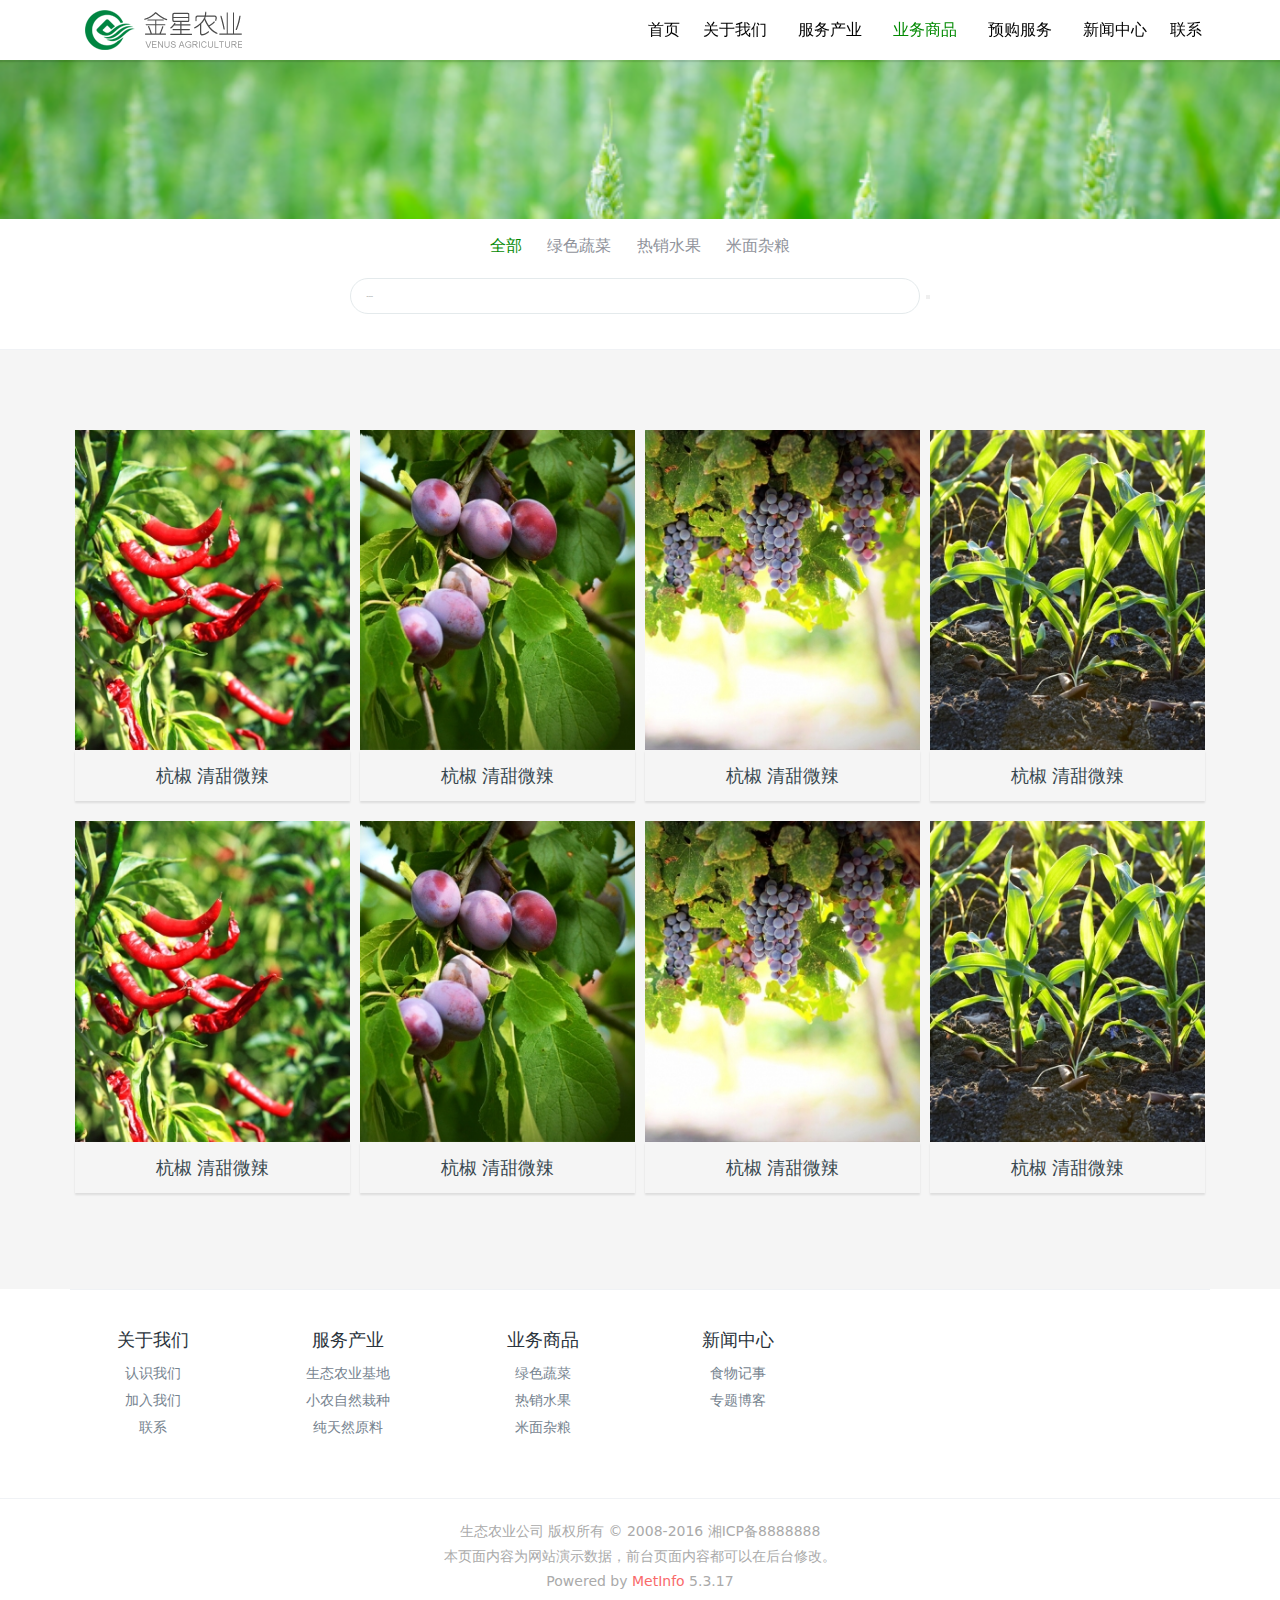
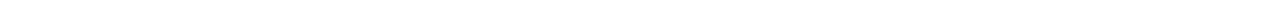
<file: gong/jinxin/业务/yewu.html>
<!doctype html>
<html lang="en">
<head>
    <meta charset="UTF-8">
    <meta name="viewport"
          content="width=device-width, user-scalable=no, initial-scale=1.0, maximum-scale=1.0, minimum-scale=1.0">
    <meta http-equiv="X-UA-Compatible" content="ie=edge">
    <title>Document</title>
    <link rel="stylesheet" href="css/bootstrap.css">
    <link rel="stylesheet" href="css/swiper.min.css">
    <link rel="stylesheet" href="css/yewu.css">
    <link rel="stylesheet" href="http://at.alicdn.com/t/font_bl1x1pla89mb1emi.css">
    <script src="js/swiper.min.js"></script>
    <script src="js/jquery-1.8.3.min.js"></script>
    <script src="js/animate.js"></script>
    <link rel="stylesheet" href="../预购/css/yugou.scss">
    <link rel="stylesheet" href="http:////at.alicdn.com/t/font_g9xeburtbq2dquxr.css">
</head>
<body>
    <div class="tou">
        <div class="container">
            <div class="row">
                <div class="log col-md-4 col-lg-6">
                    <img src="img/1.png" alt="" class="log1">
                </div>
                <div class="danghang  col-md-8 col-lg-6 hidden-sm-down">
                        <ul class="row">
                            <li class="col-lg-1 col-sm-1"><a href="">首页</a></li>
                            <li class="col-lg-2 col-sm-2"><a href="">关于我们</a></li>
                            <li class="col-lg-2 col-sm-2"><a href="">服务产业</a></li>
                            <li class="col-lg-2 col-sm-2"><a href=""  class="active1">业务商品</a></li>
                            <li class="col-lg-2 col-sm-2"><a href="">预购服务</a></li>
                            <li class="col-lg-2 col-sm-2"><a href="">新闻中心</a></li>
                            <li class="col-lg-1 col-sm-1"><a href="">联系</a></li>
                        </ul>
                </div>
            </div>
        </div>
        <div class="icon-caidan hidden-md-up cd"> </div>
        <div class="cdbj">
            <p>首页</p>
            <p>关于我们</p>
            <p>服务产业</p>
            <p>业务商品</p>
            <p class="active1">预购服务</p>
            <p>新闻中心</p>
            <p>联系</p>
        </div>
    </div>
    <script>
        $('.cdbj').slideUp();
        $('.cd').click(function () {
            $('.cdbj').slideToggle(600);
            if($('.cd').attr('class')=='icon-caidan hidden-md-up cd'){
                $('.cd').attr('class','icon-guanbi hidden-md-up cd');
            }else{
                $('.cd').attr('class','icon-caidan hidden-md-up cd');
            }
        })
    </script>
    <!--banner开始-->
    <div class="banner">
        <ul class="ul1">
            <li class="active4">
                <img src="img/13.jpg" alt="">
            </li>
        </ul>
    </div>
    <!--banner结束-->
    <div class="bannerxia">
        <div class="container bnxia1">
            <p>
                <span class="active1">全部</span>
                <span>绿色蔬菜</span>
                <span>热销水果</span>
                <span>米面杂粮</span>
            </p>

            <input type="text" placeholder="Search" class="suosou">
            <button class=""></button>


        </div>
    </div>
    <!--全部产品开始-->
    <div class="qubuk">
        <div class="container">
            <ul class="row qbtuk">
                <li class="col-sm-6 col-md-6 col-lg-3">
                    <a href=""><img src="img/7.jpg" alt=""></a>
                    <div class="spname">
                        <a href="">杭椒 清甜微辣</a>
                    </div>
                </li>
                <li class="col-sm-6 col-md-6 col-lg-3">
                    <a href=""><img src="img/8.jpg" alt=""></a>
                    <div class="spname">
                        <a href="">杭椒 清甜微辣</a>
                    </div>
                </li>
                <li class="col-sm-6 col-md-6 col-lg-3">
                    <a href=""><img src="img/9.jpg" alt=""></a>
                    <div class="spname">
                        <a href="">杭椒 清甜微辣</a>
                    </div>
                </li>
                <li class="col-sm-6 col-md-6 col-lg-3">
                    <a href=""><img src="img/10.jpg" alt=""></a>
                    <div class="spname">
                        <a href="">杭椒 清甜微辣</a>
                    </div>
                </li>
                <li class="col-sm-6 col-md-6 col-lg-3">
                    <a href=""><img src="img/7.jpg" alt=""></a>
                    <div class="spname">
                        <a href="">杭椒 清甜微辣</a>
                    </div>
                </li>
                <li class="col-sm-6 col-md-6 col-lg-3">
                    <a href=""><img src="img/8.jpg" alt=""></a>
                    <div class="spname">
                        <a href="">杭椒 清甜微辣</a>
                    </div>
                </li>
                <li class="col-sm-6 col-md-6 col-lg-3">
                    <a href=""><img src="img/9.jpg" alt=""></a>
                    <div class="spname">
                        <a href="">杭椒 清甜微辣</a>
                    </div>
                </li>
                <li class="col-sm-6 col-md-6 col-lg-3">
                    <a href=""><img src="img/10.jpg" alt=""></a>
                    <div class="spname">
                        <a href="">杭椒 清甜微辣</a>
                    </div>
                </li>
            </ul>
        </div>
    </div>
    <!--全部产品结束-->
    <!--联系我们开始-->
    <div class="container lianxik">
        <ul class="row endx">
            <li class="col-sm-6 col-lg-2 li1">
                <h4><a href="">关于我们</a></h4>
                <ul>
                    <li><a href="">认识我们</a></li>
                    <li><a href="">加入我们</a></li>
                    <li><a href="">联系</a></li>

                </ul>
            </li>
            <li class="col-sm-6 col-lg-2 li1">
                <h4><a href="">服务产业</a></h4>
                <ul>
                    <li><a href="">生态农业基地</a></li>
                    <li><a href="">小农自然栽种</a></li>
                    <li><a href="">纯天然原料</a></li>

                </ul>
            </li>
            <li class="col-sm-6 col-lg-2 li1">
                <h4><a href="">业务商品</a></h4>
                <ul>
                    <li><a href="">绿色蔬菜</a></li>
                    <li><a href="">热销水果</a></li>
                    <li><a href="">米面杂粮</a></li>

                </ul>
            </li>
            <li class="col-sm-6 col-lg-2 li1">
                <h4><a href="">新闻中心</a></h4>
                <ul>
                    <li><a href="">食物记事</a></li>
                    <li><a href="">专题博客</a></li>
                </ul>
            </li>
            <li class="col-sm-12 col-lg-3 tubiaolog">
                <div class="kong"></div>
                <ul class="row ">
                    <li class="col-sm-3 col-lg-3"><a href="" class=""></a></li>
                    <li class="col-sm-2 col-lg-2"><a href="" class="icon-wenxin-whit"></a></li>
                    <li class="col-sm-2 col-sm-2 col-lg-2"><a href="" class="icon-qq"></a></li>
                    <li class="col-sm-2 col-lg-2"><a href="" class="icon-weibo"></a></li>
                    <li class="col-sm-3 col-lg-3"><a href="" class=""></a></li>
                </ul>
            </li>
        </ul>
    </div>
    <!--联系我们结束-->

<!--end开始-->
    <div class="endk">
        <p>生态农业公司 版权所有 © 2008-2016 湘ICP备8888888 </p>
        <p>本页面内容为网站演示数据，前台页面内容都可以在后台修改。</p>
        <p>Powered by
            <a href="">MetInfo</a>
            5.3.17
        </p>
    </div>
</body>
</html>
<script>
    let aa = document.body.scrollTop? document.body: document.documentElement;
    let h2 = document.querySelectorAll('h2');
    console.log(h2.length);
    h2.forEach(function (value,index) {
        if(aa.scrollTop>400){
//            value.classList.add('active6')
            animate(value,{opcity:0.5},800);
        }
    })

</script>
</file>
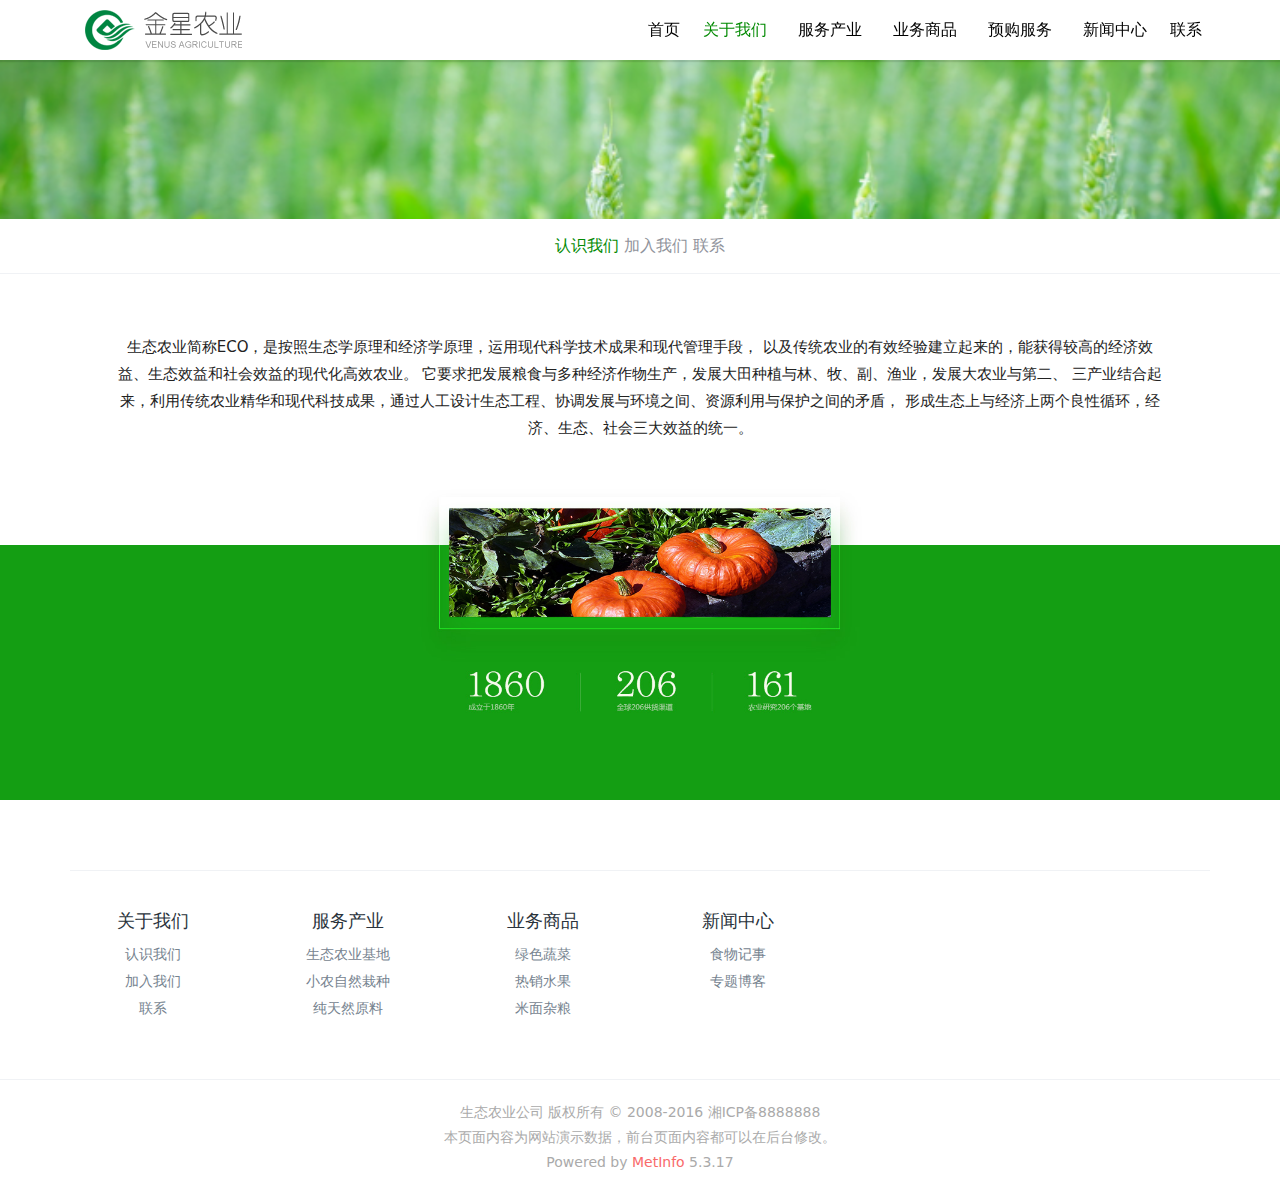
<file: gong/jinxin/关于我们/guanyu.html>
<!doctype html>
<html lang="en">
<head>
    <meta charset="UTF-8">
    <meta name="viewport"
          content="width=device-width, user-scalable=no, initial-scale=1.0, maximum-scale=1.0, minimum-scale=1.0">
    <meta http-equiv="X-UA-Compatible" content="ie=edge">
    <title>Document</title>
    <link rel="stylesheet" href="css/bootstrap.css">
    <link rel="stylesheet" href="css/swiper.min.css">
    <link rel="stylesheet" href="css/guanyu.css">
    <link rel="stylesheet" href="http://at.alicdn.com/t/font_bl1x1pla89mb1emi.css">
    <script src="js/swiper.min.js"></script>
    <script src="js/jquery-1.8.3.min.js"></script>
    <script src="js/animate.js"></script>
    <link rel="stylesheet" href="css/guanyu.scss">
    <link rel="stylesheet" href="http:////at.alicdn.com/t/font_g9xeburtbq2dquxr.css">
</head>
<body>
    <div class="tou">
        <div class="container">
            <div class="row">
                <div class="log col-md-4 col-lg-6">
                    <img src="img/1.png" alt="" class="log1">
                </div>
                <div class="danghang  col-md-8 col-lg-6 hidden-sm-down">
                        <ul class="row">
                            <li class="col-lg-1 col-sm-1"><a href="">首页</a></li>
                            <li class="col-lg-2 col-sm-2"><a href="" class="active1">关于我们</a></li>
                            <li class="col-lg-2 col-sm-2"><a href="">服务产业</a></li>
                            <li class="col-lg-2 col-sm-2"><a href="">业务商品</a></li>
                            <li class="col-lg-2 col-sm-2"><a href="">预购服务</a></li>
                            <li class="col-lg-2 col-sm-2"><a href="">新闻中心</a></li>
                            <li class="col-lg-1 col-sm-1"><a href="">联系</a></li>
                        </ul>
                </div>
            </div>
        </div>
        <div class="icon-caidan hidden-md-up cd"> </div>
        <div class="cdbj">
            <p>首页</p>
            <p>关于我们</p>
            <p>服务产业</p>
            <p>业务商品</p>
            <p class="active1">预购服务</p>
            <p>新闻中心</p>
            <p>联系</p>
        </div>
    </div>
    <script>
        $('.cdbj').slideUp();
        $('.cd').click(function () {
            $('.cdbj').slideToggle(600);
            if($('.cd').attr('class')=='icon-caidan hidden-md-up cd'){
                $('.cd').attr('class','icon-guanbi hidden-md-up cd');
            }else{
                $('.cd').attr('class','icon-caidan hidden-md-up cd');
            }
        })
    </script>
    <!--banner开始-->
    <div class="banner">
        <ul class="ul1">
            <li class="active4">
                <img src="img/13.jpg" alt="">
            </li>
        </ul>
    </div>

    <!--banner结束-->
    <div class="bannerxia">
        <div class="container bnxia1">
            <p>
                <span class="active1">认识我们</span>
                <span>加入我们</span>
                <span>联系</span>
            </p>
        </div>
    </div>


    <!--关于我们开始-->
    <div class="container gywm">
        <div class="guyuzi">
            <p>生态农业简称ECO，是按照生态学原理和经济学原理，运用现代科学技术成果和现代管理手段，
                以及传统农业的有效经验建立起来的，能获得较高的经济效益、生态效益和社会效益的现代化高效农业。
                它要求把发展粮食与多种经济作物生产，发展大田种植与林、牧、副、渔业，发展大农业与第二、
                三产业结合起来，利用传统农业精华和现代科技成果，通过人工设计生态工程、协调发展与环境之间、资源利用与保护之间的矛盾，
                形成生态上与经济上两个良性循环，经济、生态、社会三大效益的统一。</p>
        </div>
    </div>
    <div class="gutu">
        <img src="img/6.png" alt="">
    </div>
    <!--关于我们结束-->
    <!--联系我们开始-->
    <div class="container lianxik">
        <ul class="row endx">
            <li class="col-sm-6 col-lg-2 li1">
                <h4><a href="">关于我们</a></h4>
                <ul>
                    <li><a href="">认识我们</a></li>
                    <li><a href="">加入我们</a></li>
                    <li><a href="">联系</a></li>

                </ul>
            </li>
            <li class="col-sm-6 col-lg-2 li1">
                <h4><a href="">服务产业</a></h4>
                <ul>
                    <li><a href="">生态农业基地</a></li>
                    <li><a href="">小农自然栽种</a></li>
                    <li><a href="">纯天然原料</a></li>

                </ul>
            </li>
            <li class="col-sm-6 col-lg-2 li1">
                <h4><a href="">业务商品</a></h4>
                <ul>
                    <li><a href="">绿色蔬菜</a></li>
                    <li><a href="">热销水果</a></li>
                    <li><a href="">米面杂粮</a></li>

                </ul>
            </li>
            <li class="col-sm-6 col-lg-2 li1">
                <h4><a href="">新闻中心</a></h4>
                <ul>
                    <li><a href="">食物记事</a></li>
                    <li><a href="">专题博客</a></li>
                </ul>
            </li>
            <li class="col-sm-12 col-lg-3 tubiaolog">
                <div class="kong"></div>
                <ul class="row ">
                    <li class="col-sm-3 col-lg-3"><a href="" class=""></a></li>
                    <li class="col-sm-2 col-lg-2"><a href="" class="icon-wenxin-whit"></a></li>
                    <li class="col-sm-2 col-sm-2 col-lg-2"><a href="" class="icon-qq"></a></li>
                    <li class="col-sm-2 col-lg-2"><a href="" class="icon-weibo"></a></li>
                    <li class="col-sm-3 col-lg-3"><a href="" class=""></a></li>
                </ul>
            </li>
        </ul>
    </div>
    <!--联系我们结束-->
<!--end开始-->
    <div class="endk">
        <p>生态农业公司 版权所有 © 2008-2016 湘ICP备8888888 </p>
        <p>本页面内容为网站演示数据，前台页面内容都可以在后台修改。</p>
        <p>Powered by
            <a href="">MetInfo</a>
            5.3.17
        </p>
    </div>
</body>
</html>
</file>
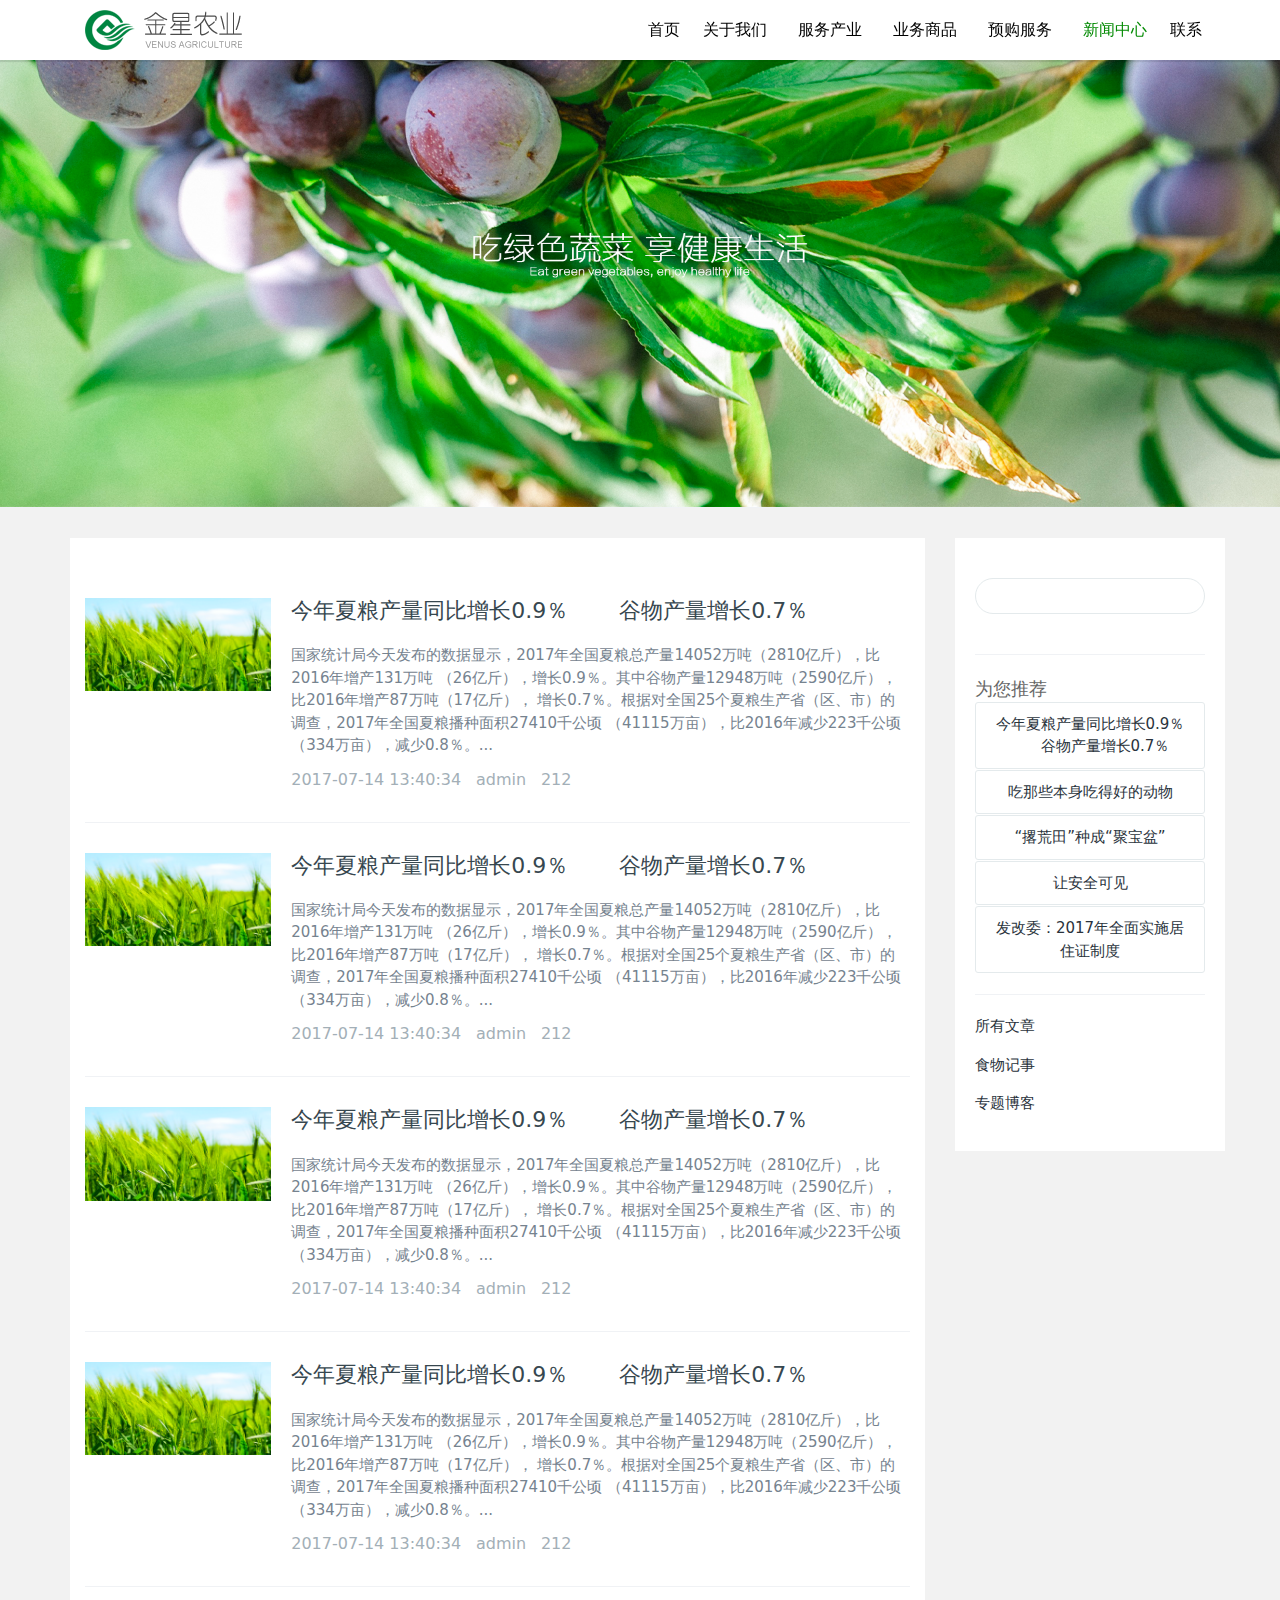
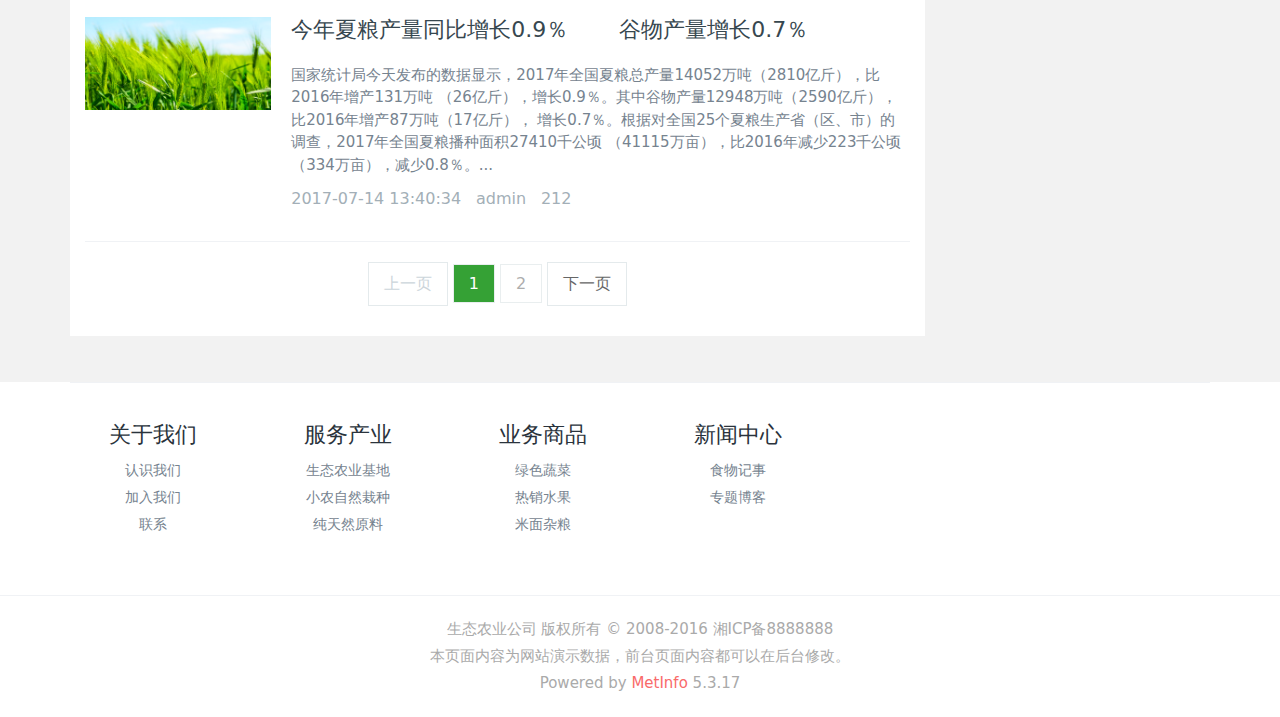
<file: gong/jinxin/新闻中心/xinwen.html>
<!doctype html>
<html lang="en">
<head>
    <meta charset="UTF-8">
    <meta name="viewport"
          content="width=device-width, user-scalable=no, initial-scale=1.0, maximum-scale=1.0, minimum-scale=1.0">
    <meta http-equiv="X-UA-Compatible" content="ie=edge">
    <title>Document</title>
    <link rel="stylesheet" href="css/bootstrap.css">
    <link rel="stylesheet" href="css/swiper.min.css">
    <link rel="stylesheet" href="css/xinwen.css">
    <link rel="stylesheet" href="http://at.alicdn.com/t/font_bl1x1pla89mb1emi.css">
    <script src="js/swiper.min.js"></script>
    <script src="js/jquery-1.8.3.min.js"></script>
    <script src="js/animate.js"></script>
    <link rel="stylesheet" href="http:////at.alicdn.com/t/font_g9xeburtbq2dquxr.css">
</head>
<body>
    <div class="tou">
        <div class="container">
            <div class="row">
                <div class="log col-md-4 col-lg-6">
                    <img src="img/1.png" alt="" class="log1">
                </div>
                <div class="danghang  col-md-8 col-lg-6 hidden-sm-down">
                        <ul class="row">
                            <li class="col-lg-1 col-sm-1"><a href="">首页</a></li>
                            <li class="col-lg-2 col-sm-2"><a href="">关于我们</a></li>
                            <li class="col-lg-2 col-sm-2"><a href="">服务产业</a></li>
                            <li class="col-lg-2 col-sm-2"><a href="">业务商品</a></li>
                            <li class="col-lg-2 col-sm-2"><a href="">预购服务</a></li>
                            <li class="col-lg-2 col-sm-2"><a href=""  class="active1">新闻中心</a></li>
                            <li class="col-lg-1 col-sm-1"><a href="">联系</a></li>
                        </ul>
                </div>
            </div>
        </div>
        <div class="icon-caidan hidden-md-up cd"> </div>
        <div class="cdbj">
            <p>首页</p>
            <p>关于我们</p>
            <p>服务产业</p>
            <p>业务商品</p>
            <p class="active1">预购服务</p>
            <p>新闻中心</p>
            <p>联系</p>
        </div>
    </div>
    <script>
        $('.cdbj').slideUp();
        $('.cd').click(function () {
            $('.cdbj').slideToggle(600);
            if($('.cd').attr('class')=='icon-caidan hidden-md-up cd'){
                $('.cd').attr('class','icon-guanbi hidden-md-up cd');
            }else{
                $('.cd').attr('class','icon-caidan hidden-md-up cd');
            }
        })
    </script>
    <!--banner开始-->
    <div class="banner">
        <ul class="ul1">
            <li class="active4">
                <img src="img/8.png" alt="">
            </li>
        </ul>
    </div>
    <!--banner结束-->
    <!--产品介绍开始-->
    <div class="cpjsk">
        <div class="container">
            <ul class="row">
                <li class="col-mg-12 col-lg-9 jsk1">
                    <ul class="row">
                       <li class="col-sm-3 col-lg-3">
                           <img src="img/14.jpg" alt="">
                       </li>
                       <li class="col-sm-9 col-lg-9">
                           <h4><a href="">今年夏粮产量同比增长0.9％  　　谷物产量增长0.7％</a></h4>
                           <p>国家统计局今天发布的数据显示，2017年全国夏粮总产量14052万吨（2810亿斤），比2016年增产131万吨
                               （26亿斤），增长0.9％。其中谷物产量12948万吨（2590亿斤），比2016年增产87万吨（17亿斤），
                               增长0.7％。根据对全国25个夏粮生产省（区、市）的调查，2017年全国夏粮播种面积27410千公顷
                               （41115万亩），比2016年减少223千公顷（334万亩），减少0.8％。...
                           </p>
                           <p class="jsnei">
                               <span>2017-07-14 13:40:34</span>
                               <span>admin</span>
                               <span>212</span>
                           </p>
                       </li>
                   </ul>
                    <ul class="row">
                        <li class="col-sm-3 col-lg-3">
                            <img src="img/14.jpg" alt="">
                        </li>
                        <li class="col-sm-9 col-lg-9">
                            <h4><a href="">今年夏粮产量同比增长0.9％  　　谷物产量增长0.7％</a></h4>
                            <p>国家统计局今天发布的数据显示，2017年全国夏粮总产量14052万吨（2810亿斤），比2016年增产131万吨
                                （26亿斤），增长0.9％。其中谷物产量12948万吨（2590亿斤），比2016年增产87万吨（17亿斤），
                                增长0.7％。根据对全国25个夏粮生产省（区、市）的调查，2017年全国夏粮播种面积27410千公顷
                                （41115万亩），比2016年减少223千公顷（334万亩），减少0.8％。...
                            </p>
                            <p class="jsnei">
                                <span>2017-07-14 13:40:34</span>
                                <span>admin</span>
                                <span>212</span>
                            </p>
                        </li>
                    </ul>
                    <ul class="row">
                        <li class="col-sm-3 col-lg-3">
                            <img src="img/14.jpg" alt="">
                        </li>
                        <li class="col-sm-9 col-lg-9">
                            <h4><a href="">今年夏粮产量同比增长0.9％  　　谷物产量增长0.7％</a></h4>
                            <p>国家统计局今天发布的数据显示，2017年全国夏粮总产量14052万吨（2810亿斤），比2016年增产131万吨
                                （26亿斤），增长0.9％。其中谷物产量12948万吨（2590亿斤），比2016年增产87万吨（17亿斤），
                                增长0.7％。根据对全国25个夏粮生产省（区、市）的调查，2017年全国夏粮播种面积27410千公顷
                                （41115万亩），比2016年减少223千公顷（334万亩），减少0.8％。...
                            </p>
                            <p class="jsnei">
                                <span>2017-07-14 13:40:34</span>
                                <span>admin</span>
                                <span>212</span>
                            </p>
                        </li>
                    </ul>
                    <ul class="row">
                        <li class="col-sm-3 col-lg-3">
                            <img src="img/14.jpg" alt="">
                        </li>
                        <li class="col-sm-9 col-lg-9">
                            <h4><a href="">今年夏粮产量同比增长0.9％  　　谷物产量增长0.7％</a></h4>
                            <p>国家统计局今天发布的数据显示，2017年全国夏粮总产量14052万吨（2810亿斤），比2016年增产131万吨
                                （26亿斤），增长0.9％。其中谷物产量12948万吨（2590亿斤），比2016年增产87万吨（17亿斤），
                                增长0.7％。根据对全国25个夏粮生产省（区、市）的调查，2017年全国夏粮播种面积27410千公顷
                                （41115万亩），比2016年减少223千公顷（334万亩），减少0.8％。...
                            </p>
                            <p class="jsnei">
                                <span>2017-07-14 13:40:34</span>
                                <span>admin</span>
                                <span>212</span>
                            </p>
                        </li>
                    </ul>
                    <ul class="row">
                        <li class="col-sm-3 col-lg-3">
                            <img src="img/14.jpg" alt="">
                        </li>
                        <li class="col-sm-9 col-lg-9">
                            <h4><a href="">今年夏粮产量同比增长0.9％  　　谷物产量增长0.7％</a></h4>
                            <p>国家统计局今天发布的数据显示，2017年全国夏粮总产量14052万吨（2810亿斤），比2016年增产131万吨
                                （26亿斤），增长0.9％。其中谷物产量12948万吨（2590亿斤），比2016年增产87万吨（17亿斤），
                                增长0.7％。根据对全国25个夏粮生产省（区、市）的调查，2017年全国夏粮播种面积27410千公顷
                                （41115万亩），比2016年减少223千公顷（334万亩），减少0.8％。...
                            </p>
                            <p class="jsnei">
                                <span>2017-07-14 13:40:34</span>
                                <span>admin</span>
                                <span>212</span>
                            </p>
                        </li>
                    </ul>
                    <div class="fenye">
                        <button>上一页</button>
                        <span class="fend">1</span>
                        <span>2</span>
                        <button class="xiayy">下一页</button>
                    </div>
                </li>
                <li class="col-mg-12 col-lg-3 jsk2">
                    <div class="tuijiank">
                        <input type="text">
                        <ul>
                            为您推荐
                            <li>今年夏粮产量同比增长0.9％  　　谷物产量增长0.7％</li>
                            <li>吃那些本身吃得好的动物</li>
                            <li>“撂荒田”种成“聚宝盆”</li>
                            <li>让安全可见</li>
                            <li>发改委：2017年全面实施居住证制度</li>
                        </ul>
                        <p>所有文章</p>
                        <p>食物记事</p>
                        <p>专题博客</p>
                    </div>

                </li>
            </ul>
        </div>

    </div>
    <!--产品介绍结束-->
    <!--联系我们开始-->
    <div class="container lianxik">
        <ul class="row endx">
            <li class="col-sm-6 col-lg-2 li1">
                <h4><a href="">关于我们</a></h4>
                <ul>
                    <li><a href="">认识我们</a></li>
                    <li><a href="">加入我们</a></li>
                    <li><a href="">联系</a></li>

                </ul>
            </li>
            <li class="col-sm-6 col-lg-2 li1">
                <h4><a href="">服务产业</a></h4>
                <ul>
                    <li><a href="">生态农业基地</a></li>
                    <li><a href="">小农自然栽种</a></li>
                    <li><a href="">纯天然原料</a></li>

                </ul>
            </li>
            <li class="col-sm-6 col-lg-2 li1">
                <h4><a href="">业务商品</a></h4>
                <ul>
                    <li><a href="">绿色蔬菜</a></li>
                    <li><a href="">热销水果</a></li>
                    <li><a href="">米面杂粮</a></li>

                </ul>
            </li>
            <li class="col-sm-6 col-lg-2 li1">
                <h4><a href="">新闻中心</a></h4>
                <ul>
                    <li><a href="">食物记事</a></li>
                    <li><a href="">专题博客</a></li>
                </ul>
            </li>
            <li class="col-sm-12 col-lg-3 tubiaolog">
                <div class="kong"></div>
                <ul class="row ">
                    <li class="col-sm-3 col-lg-3"><a href="" class=""></a></li>
                    <li class="col-sm-2 col-lg-2"><a href="" class="icon-wenxin-whit"></a></li>
                    <li class="col-sm-2 col-sm-2 col-lg-2"><a href="" class="icon-qq"></a></li>
                    <li class="col-sm-2 col-lg-2"><a href="" class="icon-weibo"></a></li>
                    <li class="col-sm-3 col-lg-3"><a href="" class=""></a></li>
                </ul>
            </li>
        </ul>
    </div>
    <!--联系我们结束-->

<!--end开始-->
    <div class="endk">
        <p>生态农业公司 版权所有 © 2008-2016 湘ICP备8888888 </p>
        <p>本页面内容为网站演示数据，前台页面内容都可以在后台修改。</p>
        <p>Powered by
            <a href="">MetInfo</a>
            5.3.17
        </p>
    </div>
</body>
</html>
<script>
    let aa = document.body.scrollTop? document.body: document.documentElement;
    let h2 = document.querySelectorAll('h2');
    console.log(h2.length);
    h2.forEach(function (value,index) {
        if(aa.scrollTop>400){
//            value.classList.add('active6')
            animate(value,{opcity:0.5},800);
        }
    })

</script>
</file>
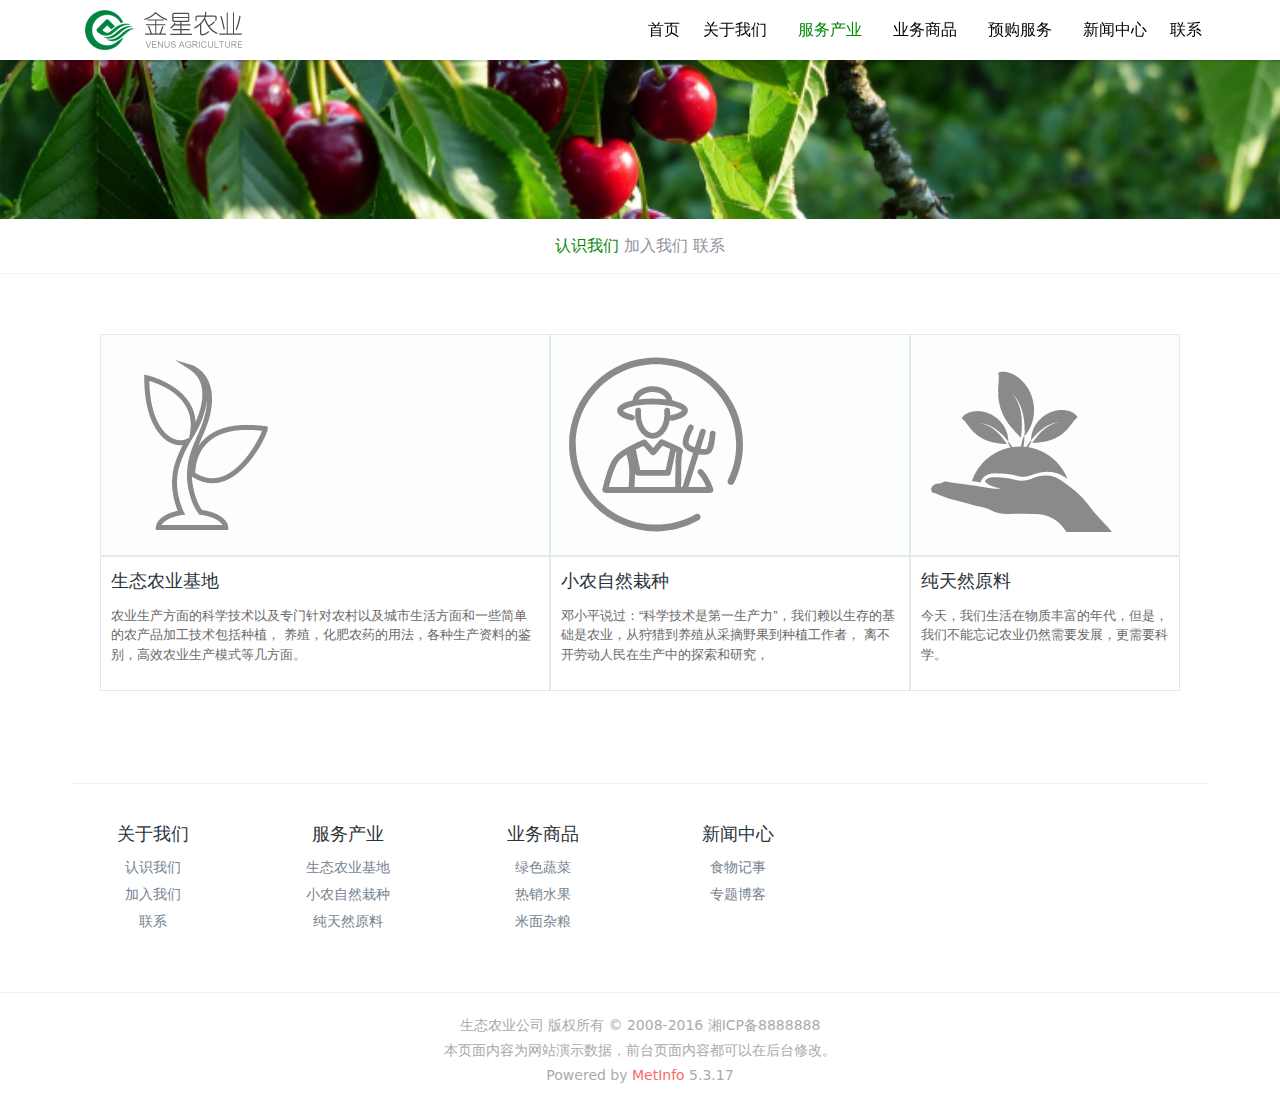
<file: gong/jinxin/服务产业/fuwu.html>
<!doctype html>
<html lang="en">
<head>
    <meta charset="UTF-8">
    <meta name="viewport"
          content="width=device-width, user-scalable=no, initial-scale=1.0, maximum-scale=1.0, minimum-scale=1.0">
    <meta http-equiv="X-UA-Compatible" content="ie=edge">
    <title>Document</title>
    <link rel="stylesheet" href="css/bootstrap.css">
    <link rel="stylesheet" href="css/swiper.min.css">
    <link rel="stylesheet" href="css/fuwu.css">
    <link rel="stylesheet" href="http://at.alicdn.com/t/font_bl1x1pla89mb1emi.css">
    <script src="js/swiper.min.js"></script>
    <script src="js/jquery-1.8.3.min.js"></script>
    <script src="js/animate.js"></script>
    <link rel="stylesheet" href="http:////at.alicdn.com/t/font_g9xeburtbq2dquxr.css">
</head>
<body>
    <div class="tou">
        <div class="container">
            <div class="row">
                <div class="log col-md-4 col-lg-6">
                    <img src="img/1.png" alt="" class="log1">
                </div>
                <div class="danghang  col-md-8 col-lg-6 hidden-sm-down">
                        <ul class="row">
                            <li class="col-lg-1 col-sm-1"><a href="">首页</a></li>
                            <li class="col-lg-2 col-sm-2"><a href="">关于我们</a></li>
                            <li class="col-lg-2 col-sm-2"><a href=""  class="active1">服务产业</a></li>
                            <li class="col-lg-2 col-sm-2"><a href="">业务商品</a></li>
                            <li class="col-lg-2 col-sm-2"><a href="">预购服务</a></li>
                            <li class="col-lg-2 col-sm-2"><a href="">新闻中心</a></li>
                            <li class="col-lg-1 col-sm-1"><a href="">联系</a></li>
                        </ul>
                </div>
            </div>
        </div>
        <div class="icon-caidan hidden-md-up cd"> </div>
        <div class="cdbj">
            <p>首页</p>
            <p>关于我们</p>
            <p>服务产业</p>
            <p>业务商品</p>
            <p class="active1">预购服务</p>
            <p>新闻中心</p>
            <p>联系</p>
        </div>
    </div>
    <script>
        $('.cdbj').slideUp();
        $('.cd').click(function () {
            $('.cdbj').slideToggle(600);
            if($('.cd').attr('class')=='icon-caidan hidden-md-up cd'){
                $('.cd').attr('class','icon-guanbi hidden-md-up cd');
            }else{
                $('.cd').attr('class','icon-caidan hidden-md-up cd');
            }
        })
    </script>
    <!--banner开始-->
    <div class="banner">
        <ul class="ul1">
            <li class="active4">
                <img src="img/14.jpg" alt="">
            </li>
        </ul>
    </div>

    <!--banner结束-->
    <div class="bannerxia">
        <div class="container bnxia1">
            <p>
                <span class="active1">认识我们</span>
                <span>加入我们</span>
                <span>联系</span>
            </p>
        </div>
    </div>
    <!--关于我们开始-->
   <div class="fwk">
       <div class="container swkx">
           <ul class="row ul2">
               <li class="col-sm-10 offset-md-1 col-md-5 col-lg-5">
                   <img src="img/9.png" alt="">
               </li>
               <li class="col-sm-10 offset-md-1 col-md-4 col-lg-4">
                   <img src="img/10.png" alt="">
               </li>
               <li class="col-sm-10 offset-md-1 col-md-3 col-lg-3">
                   <img src="img/11.png" alt="">
               </li>
           </ul>
           <ul class="row ul3">
               <li class="col-sm-10 offset-md-1 col-md-5 col-lg-5">
                   <h4>生态农业基地</h4>
                   <p>农业生产方面的科学技术以及专门针对农村以及城市生活方面和一些简单的农产品加工技术包括种植，
                       养殖，化肥农药的用法，各种生产资料的鉴别，高效农业生产模式等几方面。
                   </p>
               </li>
               <li class="col-sm-10 offset-md-1 col-md-4 col-lg-4">
                   <h4>小农自然栽种</h4>
                   <p>邓小平说过：“科学技术是第一生产力”，我们赖以生存的基础是农业，从狩猎到养殖从采摘野果到种植工作者，
                       离不开劳动人民在生产中的探索和研究，
                   </p>
               </li>
               <li class="col-sm-10 offset-md-1 col-md-3 col-lg-3">
                   <h4>纯天然原料</h4>
                   <p>今天，我们生活在物质丰富的年代，但是，我们不能忘记农业仍然需要发展，更需要科学。
                   </p>
               </li>
           </ul>
           <div class="kongbai"></div>
       </div>
   </div>
    <!--关于我们结束-->
    <!--联系我们开始-->
    <div class="container lianxik">
        <ul class="row endx">
            <li class="col-sm-6 col-lg-2 li1">
                <h4><a href="">关于我们</a></h4>
                <ul>
                    <li><a href="">认识我们</a></li>
                    <li><a href="">加入我们</a></li>
                    <li><a href="">联系</a></li>

                </ul>
            </li>
            <li class="col-sm-6 col-lg-2 li1">
                <h4><a href="">服务产业</a></h4>
                <ul>
                    <li><a href="">生态农业基地</a></li>
                    <li><a href="">小农自然栽种</a></li>
                    <li><a href="">纯天然原料</a></li>

                </ul>
            </li>
            <li class="col-sm-6 col-lg-2 li1">
                <h4><a href="">业务商品</a></h4>
                <ul>
                    <li><a href="">绿色蔬菜</a></li>
                    <li><a href="">热销水果</a></li>
                    <li><a href="">米面杂粮</a></li>

                </ul>
            </li>
            <li class="col-sm-6 col-lg-2 li1">
                <h4><a href="">新闻中心</a></h4>
                <ul>
                    <li><a href="">食物记事</a></li>
                    <li><a href="">专题博客</a></li>
                </ul>
            </li>
            <li class="col-sm-12 col-lg-3 tubiaolog">
                <div class="kong"></div>
                <ul class="row ">
                    <li class="col-sm-3 col-lg-3"><a href="" class=""></a></li>
                    <li class="col-sm-2 col-lg-2"><a href="" class="icon-wenxin-whit"></a></li>
                    <li class="col-sm-2 col-sm-2 col-lg-2"><a href="" class="icon-qq"></a></li>
                    <li class="col-sm-2 col-lg-2"><a href="" class="icon-weibo"></a></li>
                    <li class="col-sm-3 col-lg-3"><a href="" class=""></a></li>
                </ul>
            </li>
        </ul>
    </div>
    <!--联系我们结束-->
<!--end开始-->
    <div class="endk">
        <p>生态农业公司 版权所有 © 2008-2016 湘ICP备8888888 </p>
        <p>本页面内容为网站演示数据，前台页面内容都可以在后台修改。</p>
        <p>Powered by
            <a href="">MetInfo</a>
            5.3.17
        </p>
    </div>
</body>
</html>
</file>
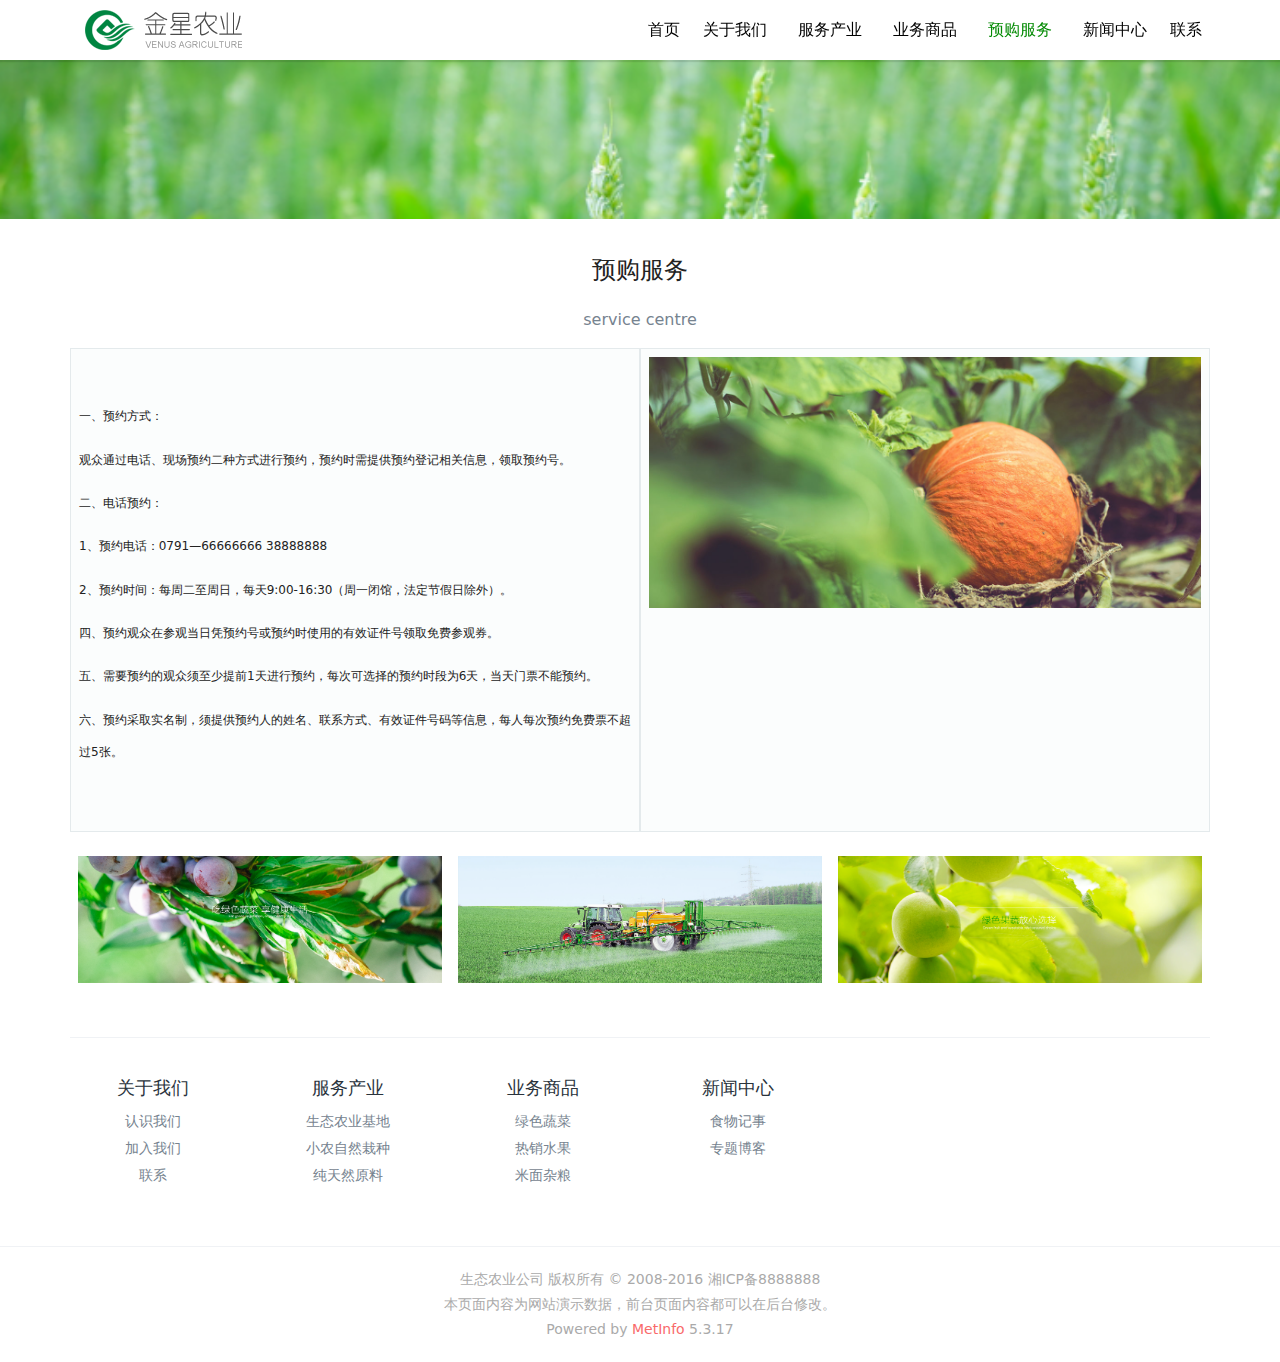
<file: gong/jinxin/预购/yugou.html>
<!doctype html>
<html lang="en">
<head>
    <meta charset="UTF-8">
    <meta name="viewport"
          content="width=device-width, user-scalable=no, initial-scale=1.0, maximum-scale=1.0, minimum-scale=1.0">
    <meta http-equiv="X-UA-Compatible" content="ie=edge">
    <title>Document</title>
    <link rel="stylesheet" href="css/bootstrap.css">
    <link rel="stylesheet" href="css/swiper.min.css">
    <link rel="stylesheet" href="css/yugou.css">
    <link rel="stylesheet" href="http://at.alicdn.com/t/font_bl1x1pla89mb1emi.css">
    <script src="js/swiper.min.js"></script>
    <script src="js/jquery-1.8.3.min.js"></script>
    <script src="js/animate.js"></script>
    <link rel="stylesheet" href="http:////at.alicdn.com/t/font_g9xeburtbq2dquxr.css">
</head>
<body>
    <div class="tou">
        <div class="container">
            <div class="row">
                <div class="log col-md-4 col-lg-6">
                    <img src="img/1.png" alt="" class="log1">
                </div>
                <div class="danghang  col-md-8 col-lg-6 hidden-sm-down">
                        <ul class="row">
                            <li class="col-lg-1 col-sm-1"><a href="">首页</a></li>
                            <li class="col-lg-2 col-sm-2"><a href="">关于我们</a></li>
                            <li class="col-lg-2 col-sm-2"><a href="">服务产业</a></li>
                            <li class="col-lg-2 col-sm-2"><a href="">业务商品</a></li>
                            <li class="col-lg-2 col-sm-2"><a href=""   class="active1">预购服务</a></li>
                            <li class="col-lg-2 col-sm-2"><a href="">新闻中心</a></li>
                            <li class="col-lg-1 col-sm-1"><a href="">联系</a></li>
                        </ul>
                </div>
            </div>
        </div>
        <div class="icon-caidan hidden-md-up cd"> </div>
        <div class="cdbj">
            <p>首页</p>
            <p>关于我们</p>
            <p>服务产业</p>
            <p>业务商品</p>
            <p class="active1">预购服务</p>
            <p>新闻中心</p>
            <p>联系</p>
        </div>
    </div>

    <script>
        $('.cdbj').slideUp();
        $('.cd').click(function () {
            $('.cdbj').slideToggle(600);
            if($('.cd').attr('class')=='icon-caidan hidden-md-up cd'){
                $('.cd').attr('class','icon-guanbi hidden-md-up cd');
            }else{
                $('.cd').attr('class','icon-caidan hidden-md-up cd');
            }
        })
    </script>
    <!--banner开始-->
    <div class="banner">
        <ul class="ul1">
            <li class="active4">
                <img src="img/13.jpg" alt="">
            </li>
        </ul>
    </div>
    <!--banner结束-->
    <!--预购服务开始-->
       <div class="yugouk">
           <div class="container">
               <h2>预购服务</h2>
               <p class="p1">service centre</p>
               <ul class="row ygnei">
                   <li class="col-lg-6">
                       <p>&nbsp;</p>
                       <p>一、预约方式：</p>
                       <p>观众通过电话、现场预约二种方式进行预约，预约时需提供预约登记相关信息，领取预约号。</p>
                       <p>二、电话预约：</p>
                       <p>1、预约电话：0791—66666666 38888888</p>
                       <p>2、预约时间：每周二至周日，每天9:00-16:30（周一闭馆，法定节假日除外）。</p>
                       <p>四、预约观众在参观当日凭预约号或预约时使用的有效证件号领取免费参观券。</p>
                       <p>五、需要预约的观众须至少提前1天进行预约，每次可选择的预约时段为6天，当天门票不能预约。</p>
                       <p>六、预约采取实名制，须提供预约人的姓名、联系方式、有效证件号码等信息，每人每次预约免费票不超过5张。</p>
                       <p>&nbsp;</p>
                   </li>
                   <li class="col-lg-6">
                       <img src="img/14.jpg" alt="">
                   </li>
               </ul>
               <ul class="row yg2">
                   <li class="col-lg-4">
                       <img src="img/8.png" alt="">
                   </li>
                   <li class="col-lg-4">
                       <img src="img/10.png" alt="">
                   </li>
                   <li class="col-lg-4">
                       <img src="img/11.png" alt="">
                   </li>
               </ul>
           </div>
       </div>
    <!--预购服务结束-->
    <!--联系我们开始-->
    <div class="container lianxik">
        <ul class="row endx">
            <li class="col-sm-6 col-lg-2 li1">
                <h4><a href="">关于我们</a></h4>
                <ul>
                    <li><a href="">认识我们</a></li>
                    <li><a href="">加入我们</a></li>
                    <li><a href="">联系</a></li>

                </ul>
            </li>
            <li class="col-sm-6 col-lg-2 li1">
                <h4><a href="">服务产业</a></h4>
                <ul>
                    <li><a href="">生态农业基地</a></li>
                    <li><a href="">小农自然栽种</a></li>
                    <li><a href="">纯天然原料</a></li>

                </ul>
            </li>
            <li class="col-sm-6 col-lg-2 li1">
                <h4><a href="">业务商品</a></h4>
                <ul>
                    <li><a href="">绿色蔬菜</a></li>
                    <li><a href="">热销水果</a></li>
                    <li><a href="">米面杂粮</a></li>

                </ul>
            </li>
            <li class="col-sm-6 col-lg-2 li1">
                <h4><a href="">新闻中心</a></h4>
                <ul>
                    <li><a href="">食物记事</a></li>
                    <li><a href="">专题博客</a></li>
                </ul>
            </li>
            <li class="col-sm-12 col-lg-3 tubiaolog">
                <div class="kong"></div>
                <ul class="row ">
                    <li class="col-sm-3 col-lg-3"><a href="" class=""></a></li>
                    <li class="col-sm-2 col-lg-2"><a href="" class="icon-wenxin-whit"></a></li>
                    <li class="col-sm-2 col-sm-2 col-lg-2"><a href="" class="icon-qq"></a></li>
                    <li class="col-sm-2 col-lg-2"><a href="" class="icon-weibo"></a></li>
                    <li class="col-sm-3 col-lg-3"><a href="" class=""></a></li>
                </ul>
            </li>
        </ul>
    </div>
    <!--联系我们结束-->

<!--end开始-->
    <div class="endk">
        <p>生态农业公司 版权所有 © 2008-2016 湘ICP备8888888 </p>
        <p>本页面内容为网站演示数据，前台页面内容都可以在后台修改。</p>
        <p>Powered by
            <a href="">MetInfo</a>
            5.3.17
        </p>
    </div>
</body>
</html>
<script>
    let aa = document.body.scrollTop? document.body: document.documentElement;
    let h2 = document.querySelectorAll('h2');
    console.log(h2.length);
    h2.forEach(function (value,index) {
        if(aa.scrollTop>400){
//            value.classList.add('active6')
            animate(value,{opcity:0.5},800);
        }
    })

</script>
</file>
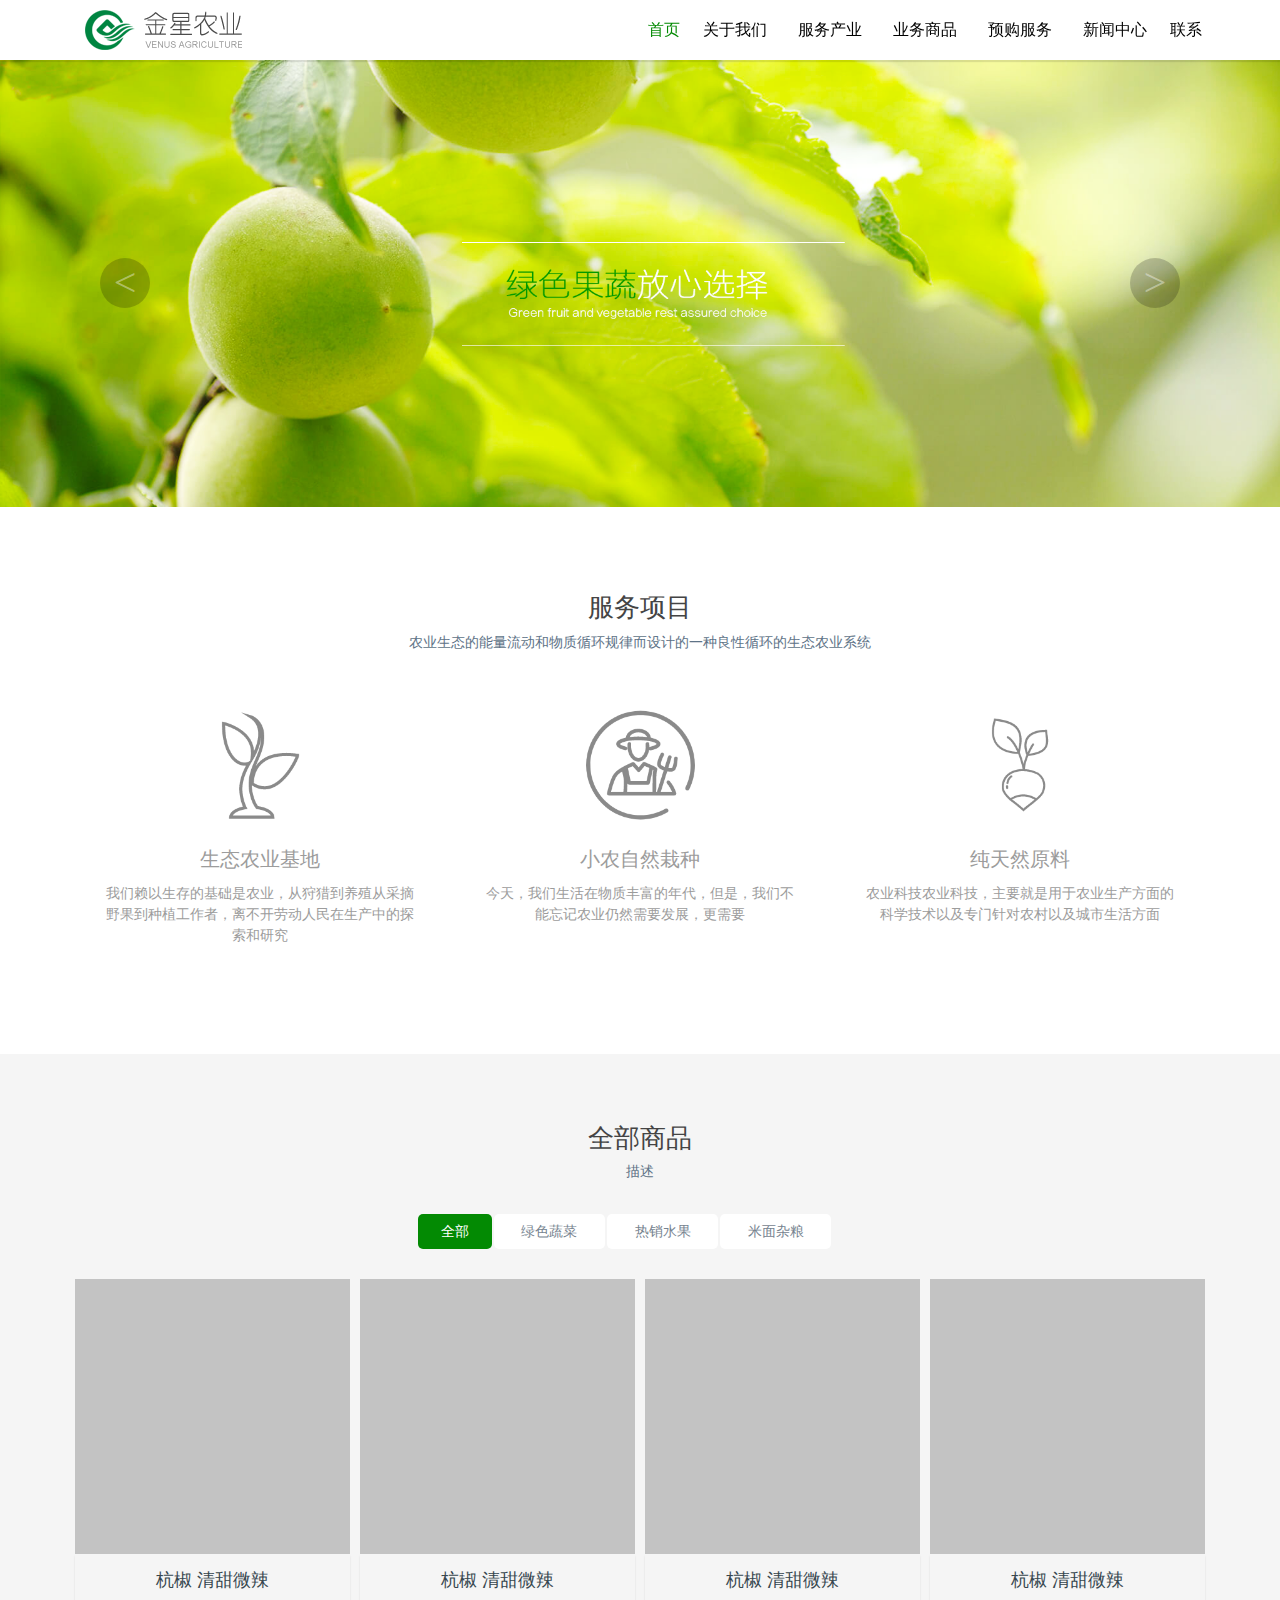
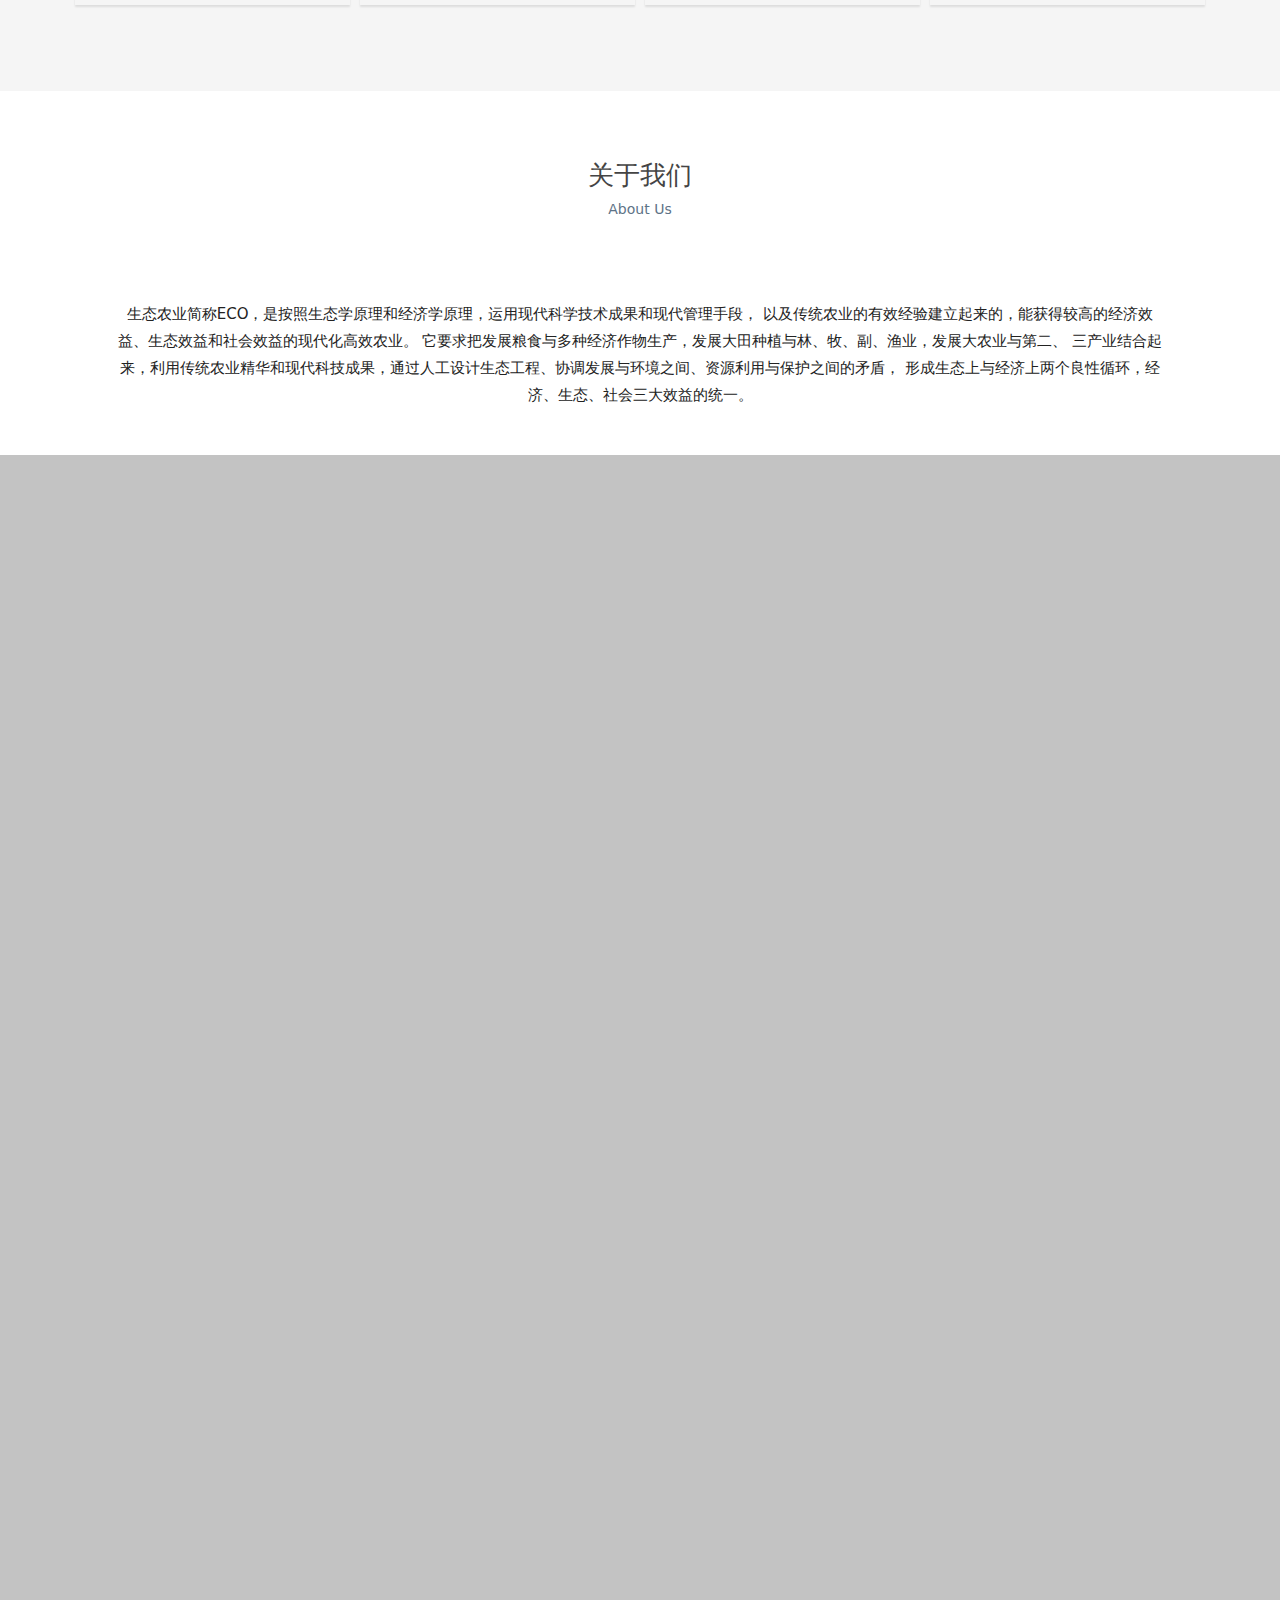
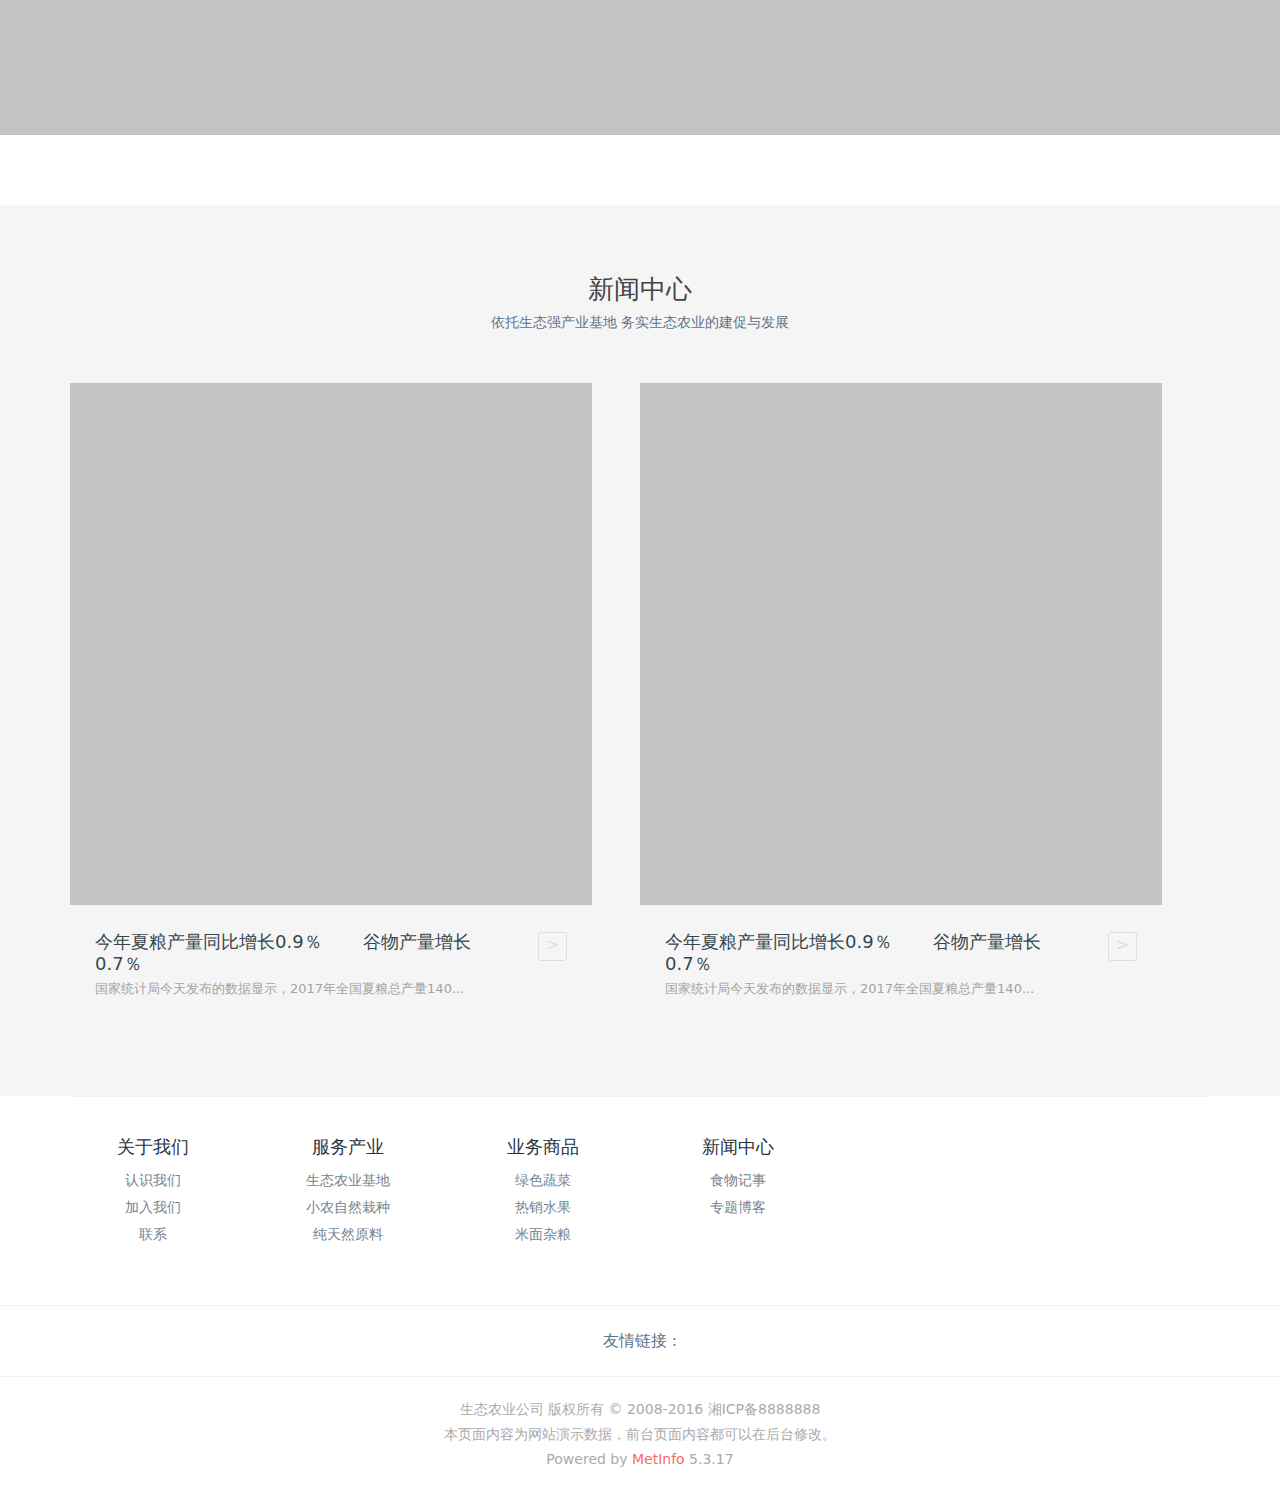
<file: gong/jinxin/首页/shouye.html>
﻿<!doctype html>
<html lang="en">
<head>
    <meta charset="UTF-8">
    <meta name="viewport"
          content="width=device-width, user-scalable=no, initial-scale=1.0, maximum-scale=1.0, minimum-scale=1.0">
    <meta http-equiv="X-UA-Compatible" content="ie=edge">
    <title>Document</title>
    <link rel="stylesheet" href="css/bootstrap.css">
    <link rel="stylesheet" href="css/swiper.min.css">
    <link rel="stylesheet" href="css/shouye.css">
    <link rel="stylesheet" href="http://at.alicdn.com/t/font_bl1x1pla89mb1emi.css">
    <script src="js/swiper.min.js"></script>
    <script src="js/jquery-1.8.3.min.js"></script>
    <script src="js/animate.js"></script>
    <script src="js/jquery.lazyload.min.js"></script>
    <link rel="stylesheet" href="http:////at.alicdn.com/t/font_g9xeburtbq2dquxr.css">
</head>
<body>
    <div class="tou">
        <div class="container">
            <div class="row">
                <div class="log col-md-4 col-lg-6">
                    <img data-original="img/1.png" alt="" class="log1">
                </div>
                <div class="danghang  col-md-8 col-lg-6 hidden-sm-down">
                        <ul class="row">
                            <li class="col-lg-1 col-sm-1"><a href="" class="active1">首页</a></li>
                            <li class="col-lg-2 col-sm-2"><a href="../关于我们/guanyu.html">关于我们</a></li>
                            <li class="col-lg-2 col-sm-2"><a href="../服务产业/fuwu.html">服务产业</a></li>
                            <li class="col-lg-2 col-sm-2"><a href="../业务/yewu.html">业务商品</a></li>
                            <li class="col-lg-2 col-sm-2"><a href="../预购/yugou.html">预购服务</a></li>
                            <li class="col-lg-2 col-sm-2"><a href="../新闻中心/xinwen.html">新闻中心</a></li>
                            <li class="col-lg-1 col-sm-1"><a href="../联系/lianxi.html">联系</a></li>
                        </ul>
                </div>
            </div>
        </div>
        <div class="icon-caidan hidden-md-up cd"> </div>
        <div class="cdbj">
            <p><a href="" class="active1">首页</a></p>
            <p><a href="../关于我们/guanyu.html">关于我们</a></p>
            <p><a href="../服务产业/fuwu.html">服务产业</a></p>
            <p><a href="../业务/yewu.html">业务商品</a></p>
            <p><a href="../预购/yugou.html">预购服务</a></p>
            <p><a href="../新闻中心/xinwen.html">新闻中心</a></p>
            <p><a href="../联系/lianxi.html">联系</a></p>
        </div>
    </div>
    <script>
        $('.cdbj').slideUp();
        $('.cd').click(function () {
            $('.cdbj').slideToggle(600);
            if($('.cd').attr('class')=='icon-caidan hidden-md-up cd'){
                $('.cd').attr('class','icon-guanbi hidden-md-up cd');
            }else{
                $('.cd').attr('class','icon-caidan hidden-md-up cd');
            }
        })
    </script>
    <!--banner开始-->
    <div class="banner">
        <ul class="ul1">
            <li class="active4">
                <img src="img/2.png" alt="">
            </li>
            <li>
                <img src="img/8.png" alt="">
            </li>
            <li>
                <img src="img/7.png" alt="">
            </li>
            <li>
                <img src="img/8.png" alt="">
            </li>
        </ul>
        <ul class="ul2 hidden-xl-up ">
            <li class="active5"></li>
            <li></li>
            <li></li>
            <li></li>
        </ul>
        <div class="left hidden-md-down">&lt;</div>
        <div class="right hidden-md-down">&gt;</div>
    </div>
    <script>
        let n =0;
        let ul1li=$('.ul1 li');
        let ul2li=$('.ul2 li');
        function bndx(way = 'r') {
            if(way == 'r'){
                n++;
                if(n>=ul1li.length){
                    n = 0;
                }
            }
            if(way =='l'){
                n--;
                if(n<0){
                    n = ul1li.length-1;
                }
            }
            ul1li.removeClass('active4').eq(n).addClass('active4');
            ul2li.removeClass('active5').eq(n).addClass('active5');
        }
        let t = setInterval(bndx,2000);
        //轮播点
        ul2li.click(function () {
            let index = $(this).index();
            ul2li.removeClass('active5');
            $(this).addClass('active5');
            ul1li.removeClass('active4').eq(index).addClass('active4');
            n = index;
        })
        //按钮
        $('.left').click(function () {
            bndx('l')
        })
        $('.right').click(function () {
            bndx('r')
        })
    </script>
    <!--banner结束-->
     <!--服务项目开始-->
    <div class="fuwuk">
       <h2>服务项目</h2>
        <p>农业生态的能量流动和物质循环规律而设计的一种良性循环的生态农业系统</p>
        <div class="container">
            <ul class="row fulb">
                <li class="col-xm-12 col-md-6 col-lg-4">
                    <img data-original="img/3.png" alt="">
                    <h3>
                        生态农业基地
                        <div class="fwtiao"></div>
                    </h3>

                    <p>我们赖以生存的基础是农业，从狩猎到养殖从采摘野果到种植工作者，离不开劳动人民在生产中的探索和研究</p>
                </li>
                <li class="col-xm-12 col-md-6 col-lg-4">
                    <img data-original="img/4.png" alt="">
                    <h3>
                        小农自然栽种
                        <div class="fwtiao"></div>
                    </h3>
                    <p>今天，我们生活在物质丰富的年代，但是，我们不能忘记农业仍然需要发展，更需要</p>
                </li>
                <li class="col-xm-12 col-md-6 col-lg-4">
                    <img data-original="img/5.png" alt="">
                    <h3>
                        纯天然原料
                        <div class="fwtiao"></div>
                    </h3>
                    <p>农业科技农业科技，主要就是用于农业生产方面的科学技术以及专门针对农村以及城市生活方面</p>
                </li>
            </ul>
        </div>
    </div>
     <!--服务项目结束-->
    <!--全部产品开始-->
    <div class="qubuk">
        <div class="container">
            <h2>全部商品</h2>
            <p>描述</p>
            <div class="row qudh">
                <ul class="col-sm-10 col-lg-5 row qblb">
                    <li class="col-sm-2 col-md-2 active3"><a href="" class="">全部</a></li>
                    <li class="col-sm-3 col-md-3"><a href="">绿色蔬菜</a></li>
                    <li class="col-sm-3 col-md-3"><a href="">热销水果</a></li>
                    <li class="col-sm-3 col-md-3"><a href="">米面杂粮</a></li>
                </ul>
            </div>
            <ul class="row qbtuk">
                <li class="col-sm-6 col-md-6 col-lg-3">
                    <a href=""><img data-original="img/7.jpg" alt=""></a>
                    <div class="spname">
                        <a href="">杭椒 清甜微辣</a>
                    </div>
                </li>
                <li class="col-sm-6 col-md-6 col-lg-3">
                    <a href=""><img data-original="img/8.jpg" alt=""></a>
                    <div class="spname">
                        <a href="">杭椒 清甜微辣</a>
                    </div>
                </li>
                <li class="col-sm-6 col-md-6 col-lg-3">
                    <a href=""><img data-original="img/9.jpg" alt=""></a>
                    <div class="spname">
                        <a href="">杭椒 清甜微辣</a>
                    </div>
                </li>
                <li class="col-sm-6 col-md-6 col-lg-3">
                    <a href=""><img data-original="img/10.jpg" alt=""></a>
                    <div class="spname">
                        <a href="">杭椒 清甜微辣</a>
                    </div>
                </li>
            </ul>
        </div>
    </div>
    <!--全部产品结束-->
    <!--关于我们开始-->
    <div class="container gywm">
        <h2>关于我们</h2>
        <span>About Us</span>
        <div class="guyuzi">
            <p>生态农业简称ECO，是按照生态学原理和经济学原理，运用现代科学技术成果和现代管理手段，
                以及传统农业的有效经验建立起来的，能获得较高的经济效益、生态效益和社会效益的现代化高效农业。
                它要求把发展粮食与多种经济作物生产，发展大田种植与林、牧、副、渔业，发展大农业与第二、
                三产业结合起来，利用传统农业精华和现代科技成果，通过人工设计生态工程、协调发展与环境之间、资源利用与保护之间的矛盾，
                形成生态上与经济上两个良性循环，经济、生态、社会三大效益的统一。</p>
        </div>
    </div>
    <div class="gutu">
        <img data-original="img/6.png" alt="">
    </div>
    <!--关于我们结束-->
    <!--新闻中新开始-->
    <div class="xinwenk">
        <div class="container">
            <h2>新闻中心</h2>
            <p>依托生态强产业基地 务实生态农业的建促与发展</p>
            <ul class="row xinwentuk">
                <li class="col-xs-12 col-sm-6 col-lg-6">
                    <img data-original="img/11.jpg" alt="">
                    <div class="media-body">
                        <h4>今年夏粮产量同比增长0.9％  　　谷物产量增长0.7％</h4>
                        <p>国家统计局今天发布的数据显示，2017年全国夏粮总产量140...</p>
                        <div class="xwjiantou">></div>
                    </div>
                </li>
                <li class="col-xs-12 col-sm-6 col-lg-6">
                    <img data-original="img/12.jpg" alt="">
                    <div class="media-body">
                        <h4>今年夏粮产量同比增长0.9％  　　谷物产量增长0.7％</h4>
                        <p>国家统计局今天发布的数据显示，2017年全国夏粮总产量140...</p>
                        <div class="xwjiantou">></div>
                    </div>
                </li>
            </ul>
        </div>
    </div>
    <!--新闻中心结束-->
    <!--联系我们开始-->
    <div class="container lianxik">
        <ul class="row endx">
            <li class="col-sm-6 col-lg-2 li1">
                <h4><a href="">关于我们</a></h4>
                <ul>
                    <li><a href="">认识我们</a></li>
                    <li><a href="">加入我们</a></li>
                    <li><a href="">联系</a></li>

                </ul>
            </li>
            <li class="col-sm-6 col-lg-2 li1">
                <h4><a href="">服务产业</a></h4>
                <ul>
                    <li><a href="">生态农业基地</a></li>
                    <li><a href="">小农自然栽种</a></li>
                    <li><a href="">纯天然原料</a></li>

                </ul>
            </li>
            <li class="col-sm-6 col-lg-2 li1">
                <h4><a href="">业务商品</a></h4>
                <ul>
                    <li><a href="">绿色蔬菜</a></li>
                    <li><a href="">热销水果</a></li>
                    <li><a href="">米面杂粮</a></li>

                </ul>
            </li>
            <li class="col-sm-6 col-lg-2 li1">
                <h4><a href="">新闻中心</a></h4>
                <ul>
                    <li><a href="">食物记事</a></li>
                    <li><a href="">专题博客</a></li>
                </ul>
            </li>
            <li class="col-sm-12 col-lg-3 tubiaolog">
                <div class="kong"></div>
                <ul class="row ">
                    <li class="col-sm-3 col-lg-3"><a href="" class=""></a></li>
                    <li class="col-sm-2 col-lg-2"><a href="" class="icon-wenxin-whit"></a></li>
                    <li class="col-sm-2 col-sm-2 col-lg-2"><a href="" class="icon-qq"></a></li>
                    <li class="col-sm-2 col-lg-2"><a href="" class="icon-weibo"></a></li>
                    <li class="col-sm-3 col-lg-3"><a href="" class=""></a></li>
                </ul>
            </li>
        </ul>
    </div>
    <!--联系我们结束-->
    <!--友情链接开始-->
    <div class="yqk">
        <ol class="lianjie">
            <li>友情链接 :</li>
        </ol>

    </div>
    <!--友情链接结束-->
<!--end开始-->
    <div class="endk">
        <p>生态农业公司 版权所有 © 2008-2016 湘ICP备8888888 </p>
        <p>本页面内容为网站演示数据，前台页面内容都可以在后台修改。</p>
        <p>Powered by
            <a href="">MetInfo</a>
            5.3.17
        </p>
    </div>
</body>
</html>
<script>
    let aa = document.body.scrollTop? document.body: document.documentElement;
    let h2 = document.querySelectorAll('h2');
    document.onscroll= function () {

    }



    $("img").lazyload({
        effect: "fadeIn",//加载方式
        threshold:20,//提前加载
    });
</script>
</file>
<file: gong/jinxin/业务/css/yewu.css>
* {
  margin: 0;
  padding: 0;
  list-style: none;
  box-sizing: border-box;
}

.tou {
  position: fixed;
  height: 60px;
  width: 100%;
  left: 0;
  top: 0;
  z-index: 100;
  background: #fff;
  box-shadow: 0 2px 1px rgba(0, 0, 0, 0.1);
}

.cd {
  position: absolute;
  right: 30px;
  top: 10px;
  font-size: 20px;
  line-height: 44px;
  color: #000;
  margin: 0;
  z-index: 150;
  font-family: iconfont;
  cursor: pointer;
}

.cdbj {
  position: fixed;
  top: 60px;
  width: 100%;
  background: #fff;
  display: none;
  box-shadow: 0 1px 1px 2px rgba(0, 0, 0, 0.1);
}

.cdbj p {
  padding: 10px;
  margin: 5px;
  color: #000;
  font-size: 14px;
  cursor: pointer;
}

.log .log1 {
  margin-top: 10px;
}

.danghang ul li {
  padding: 0;
  line-height: 60px;
  text-align: center;
}

.danghang ul li a {
  color: #000;
  text-decoration: none;
}

.danghang ul li a:hover {
  color: #038a03 !important;
}

.active1 {
  color: #038a03 !important;
}

.banner {
  position: relative;
  width: 100%;
  margin-top: 60px;
  padding: 0;
  overflow: hidden;
}

.banner .ul1 {
  width: 100%;
  overflow: hidden;
  margin: 0;
}

.banner .ul1 li {
  width: 100%;
  display: none;
}

.active4 {
  display: block !important;
}

.active5 {
  background: red !important;
}

.banner .ul1 li img {
  width: 100%;
}

.bannerxia {
  padding: 5px 10px;
  font-size: 16px;
  font-weight: 300;
  color: #90939b;
  text-align: center;
  border-bottom: 1px solid #f0f2f5;
}

.bannerxia .bnxia1 {
  padding: 10px 0;
}

.bannerxia p {
  margin: 0;
}

.bannerxia p span {
  padding: 0 10px;
}

input {
  position: relative;
  width: 50%;
  height: 36px;
  margin: 20px auto;
  overflow: hidden;
  padding: 6px 15px;
  border-radius: 30px;
  border: 1px solid #e4eaec;
  font-size: 2px;
  line-height: 36px;
  color: #76838f;
  outline: none;
}

.fuwuk {
  width: 100%;
  padding: 70px 0px;
  background: #fff;
  text-align: center;
}

.fuwuk h2 {
  font-size: 26px;
  text-align: center;
  font-weight: 500;
  color: #444;
  margin-bottom: 11px;
}

.fuwuk p {
  font-size: 14px;
  font-weight: 300;
  text-align: center;
  width: 80%;
  color: #5e7387;
  margin: 0px auto;
}

.fulb li {
  height: 243px;
  margin-top: 50px;
  margin-bottom: 22px;
  padding: 0 15px;
}

.fulb li img {
  width: 125px;
  height: 125px;
}

.fulb li h3 {
  position: relative;
  margin-top: 20px;
  padding-bottom: 5px;
  font-weight: 300;
  font-size: 20px;
  color: #9c9c9c;
}

.fulb li h3 .fwtiao {
  position: absolute;
  left: 0;
  bottom: 0;
  width: 0;
  height: 1px;
  background: #038a03;
  transition: width .6s ease;
}

.fulb li:hover .fwtiao {
  width: 100%;
}

.fulb li p {
  width: 90%;
  margin: 0px auto;
  font-weight: 300;
  color: #9c9c9c;
}

.qubuk {
  padding: 70px 0px;
  background: #f5f5f5;
  text-align: center;
}

.qubuk h2 {
  font-size: 26px;
  text-align: center;
  font-weight: 500;
  color: #444;
}

.qubuk p {
  font-size: 14px;
  font-weight: 300;
  text-align: center;
  width: 80%;
  color: #5e7387;
  margin: 0px auto;
}

.qblb {
  margin: 30px auto;
  text-align: center;
}

.qblb li {
  margin-right: 2px;
  margin-top: 2px;
  background: #fff;
  color: #76838f;
  padding: 0;
  line-height: 2.5;
  font-size: 14px;
  border-radius: 5px;
}

.qblb li a {
  color: #76838f;
  text-decoration: none;
}

.active3 {
  background: #038a03 !important;
}

.active3 a {
  color: #fff !important;
}

.qbtuk li {
  padding-right: 5px !important;
  padding-left: 5px !important;
  margin: 10px 0;
}

.qbtuk li a img {
  width: 100%;
}

.qbtuk .spname {
  text-align: center;
  background: #f5f5f5;
  padding: 12px 20px;
  box-shadow: 0 2px 2px rgba(0, 0, 0, 0.1);
}

.qbtuk .spname a {
  padding: 12px 20px;
  font-size: 18px;
  color: #37474f;
}

.gywm {
  padding-top: 70px;
  background: #fff;
  text-align: center;
}

.gywm h2 {
  font-size: 26px;
  text-align: center;
  font-weight: 500;
  color: #444;
}

.gywm span {
  text-align: center;
  font-size: 14px;
  font-weight: 300;
  width: 80%;
  color: #5e7387;
  margin: 0px auto;
}

.gywm .guyuzi {
  margin-top: 50px;
  padding: 30px;
  background: #ffffff;
  width: 100%;
  max-width: 100%;
}

.gywm .guyuzi p {
  font-size: 15px;
  font-weight: 300;
  line-height: 1.8;
  color: #222;
  margin-bottom: 16px;
}

.gutu {
  width: 100%;
  padding-bottom: 70px;
}

.gutu img {
  width: 100%;
}

.xinwenk {
  background: #f5f5f5;
  padding: 70px 0px;
  box-sizing: border-box;
}

.xinwenk h2 {
  font-size: 26px;
  text-align: center;
  font-weight: 500;
  color: #444;
}

.xinwenk p {
  font-size: 14px;
  font-weight: 300;
  text-align: center;
  width: 80%;
  color: #5e7387;
  margin: 0px auto;
}

.xinwenk .xinwentuk {
  margin-top: 20px;
}

.xinwenk li {
  margin: 30px 0 0;
  padding-left: 0;
  padding-right: 48px;
}

.xinwenk li img {
  width: 100%;
}

.xinwenk li .media-body {
  position: relative;
  padding: 5% 25px;
  padding-bottom: 0;
  text-align: left;
  padding-right: 80px;
}

.xinwenk li .media-body h4 {
  margin-top: 0;
  margin-bottom: 5px;
  font-size: 18px;
  font-weight: 400;
  line-height: 1.2;
  color: #37474f;
  text-align: left;
}

.xinwenk li .media-body p {
  width: 100%;
  font-weight: 300;
  margin: 0 0 11px;
  color: #A3A3A3;
  font-size: 13px;
  text-align: left;
}

.xinwenk li .media-body .xwjiantou {
  position: absolute;
  bottom: 40%;
  right: 25px;
  display: block;
  width: 29px;
  height: 29px;
  border: 1px solid #ddd;
  border-radius: 3px;
  color: #ddd;
  text-align: center;
}

.xinwenk li:hover h4 {
  color: #038a03;
}

.xinwenk li:hover .xwjiantou {
  animation: xwmove .7s ease forwards;
}

@keyframes xwmove {
  0% {
    border: 1px solid #ddd;
    color: #ddd;
    right: 25px;
  }
  100% {
    border: 1px solid #038a03;
    color: #038a03;
    right: 0px;
  }
}

.lianxik {
  padding: 40px 0px;
  border-top: 1px solid #f0f2f5;
  text-align: center !important;
}

.lianxik ul li h4 {
  margin-bottom: 11px;
  font-size: 18px;
  margin-top: 0px;
  text-shadow: none;
}

.lianxik ul li h4 a {
  color: #2a333c;
  text-decoration: none;
}

.lianxik ul li h4 a:hover {
  color: #038a03 !important;
}

.lianxik ul li ul li {
  margin-bottom: 3px;
}

.lianxik ul li ul li a {
  text-decoration: none;
  font-size: 14px;
  line-height: 1.57142857;
  color: #76838f;
}

.lianxik ul li ul li a:hover {
  color: #038a03 !important;
}

.kong {
  width: 100%;
  height: 39px;
}

.tubiaolog ul {
  text-align: center;
}

.tubiaolog ul li a {
  font-family: iconfont;
  font-size: 30px !important;
}

.tubiaolog ul li:nth-child(2) a {
  color: #83b944;
}

.tubiaolog ul li:nth-child(2) a:hover {
  opacity: 0.8;
}

.tubiaolog ul li:nth-child(3) a {
  color: #f96a6a;
}

.tubiaolog ul li:nth-child(3) a:hover {
  color: #83b944;
}

.tubiaolog ul li:nth-child(4) a {
  color: #f96868;
}

.tubiaolog ul li:nth-child(4) a:hover {
  opacity: 0.8;
}

.yqk {
  border-top: 1px solid #f0f2f5;
  padding: 15px 0px;
  color: #5e7387;
  text-align: center;
}

.yqk ol {
  padding: 8px 10px;
  margin: 0;
}

.endk {
  height: auto;
  border-top: 1px solid #f0f2f5;
  padding: 20px 0px;
  color: #aaaaaa;
  text-align: center;
}

.endk p {
  margin: 0;
  color: #aaaaaa;
  line-height: 1.8;
  font-size: 14px;
}

.endk p a {
  color: #f96a6a;
}

.endk p a:hover {
  color: #038a03;
  text-decoration: none;
}

@keyframes h2move {
  0% {
    opacity: 0 !important;
    color: #000;
    margin-top: -30px;
  }
  100% {
    opacity: 1 !important;
    margin-top: 0 !important;
    color: red;
  }
}

.active6 {
  animation: h2move 1s ease forwards;
}

@media (max-width: 575px) {
  .tubiaolog ul li:nth-child(1) {
    width: 20% !important;
  }
  .tubiaolog ul li:nth-child(2) {
    width: 20% !important;
  }
  .tubiaolog ul li:nth-child(3) {
    width: 20% !important;
  }
  .tubiaolog ul li:nth-child(4) {
    width: 20% !important;
  }
  .tubiaolog ul li:nth-child(5) {
    width: 20% !important;
  }
  .endx .li1:nth-child(1) {
    width: 50%;
  }
  .endx .li1:nth-child(2) {
    width: 50%;
  }
  .endx .li1:nth-child(3) {
    width: 50%;
  }
  .endx .li1:nth-child(4) {
    width: 50%;
  }
  .qudh {
    width: 80%;
    margin: 0 auto;
  }
  .qudh .qblb li {
    width: 48% !important;
  }
  .qbtuk li {
    width: 50% !important;
  }
}
</file>
<file: gong/jinxin/关于我们/css/guanyu.css>
* {
  margin: 0;
  padding: 0;
  list-style: none;
  box-sizing: border-box;
}

.tou {
  position: fixed;
  height: 60px;
  width: 100%;
  left: 0;
  top: 0;
  z-index: 100;
  background: #fff;
  box-shadow: 0 2px 1px rgba(0, 0, 0, 0.1);
}

.cd {
  position: absolute;
  right: 30px;
  top: 10px;
  font-size: 20px;
  line-height: 44px;
  color: #000;
  margin: 0;
  z-index: 150;
  font-family: iconfont;
  cursor: pointer;
}

.cdbj {
  position: fixed;
  top: 60px;
  width: 100%;
  background: #fff;
  display: none;
  box-shadow: 0 1px 1px 2px rgba(0, 0, 0, 0.1);
}

.cdbj p {
  padding: 10px;
  margin: 5px;
  color: #000;
  font-size: 14px;
  cursor: pointer;
}

.log .log1 {
  margin-top: 10px;
}

.danghang ul li {
  padding: 0;
  line-height: 60px;
  text-align: center;
}

.danghang ul li a {
  color: #000;
  text-decoration: none;
}

.danghang ul li a:hover {
  color: #038a03 !important;
}

.active1 {
  color: #038a03 !important;
}

.banner {
  position: relative;
  width: 100%;
  margin-top: 60px;
  padding: 0;
  overflow: hidden;
}

.banner .ul1 {
  width: 100%;
  overflow: hidden;
  margin: 0;
}

.banner .ul1 li {
  width: 100%;
  display: none;
}

.active4 {
  display: block !important;
}

.active5 {
  background: red !important;
}

.banner .ul1 li img {
  width: 100%;
}

.fuwuk {
  width: 100%;
  padding: 70px 0px;
  background: #fff;
  text-align: center;
}

.fuwuk h2 {
  font-size: 26px;
  text-align: center;
  font-weight: 500;
  color: #444;
  margin-bottom: 11px;
}

.fuwuk p {
  font-size: 14px;
  font-weight: 300;
  text-align: center;
  width: 80%;
  color: #5e7387;
  margin: 0px auto;
}

.fulb li {
  height: 243px;
  margin-top: 50px;
  margin-bottom: 22px;
  padding: 0 15px;
}

.fulb li img {
  width: 125px;
  height: 125px;
}

.fulb li h3 {
  position: relative;
  margin-top: 20px;
  padding-bottom: 5px;
  font-weight: 300;
  font-size: 20px;
  color: #9c9c9c;
}

.fulb li h3 .fwtiao {
  position: absolute;
  left: 0;
  bottom: 0;
  width: 0;
  height: 1px;
  background: #038a03;
  transition: width .6s ease;
}

.fulb li:hover .fwtiao {
  width: 100%;
}

.fulb li p {
  width: 90%;
  margin: 0px auto;
  font-weight: 300;
  color: #9c9c9c;
}

.qubuk {
  padding: 70px 0px;
  background: #f5f5f5;
  text-align: center;
}

.qubuk h2 {
  font-size: 26px;
  text-align: center;
  font-weight: 500;
  color: #444;
}

.qubuk p {
  font-size: 14px;
  font-weight: 300;
  text-align: center;
  width: 80%;
  color: #5e7387;
  margin: 0px auto;
}

.qblb {
  margin: 30px auto;
  text-align: center;
}

.qblb li {
  margin-right: 2px;
  margin-top: 2px;
  background: #fff;
  color: #76838f;
  padding: 0;
  line-height: 2.5;
  font-size: 14px;
  border-radius: 5px;
}

.qblb li a {
  color: #76838f;
  text-decoration: none;
}

.active3 {
  background: #038a03 !important;
}

.active3 a {
  color: #fff !important;
}

.qbtuk li {
  padding-right: 5px !important;
  padding-left: 5px !important;
}

.qbtuk li a img {
  width: 100%;
}

.qbtuk .spname {
  text-align: center;
  background: #f5f5f5;
  padding: 12px 20px;
  box-shadow: 0 2px 2px rgba(0, 0, 0, 0.1);
}

.qbtuk .spname a {
  padding: 12px 20px;
  font-size: 18px;
  color: #37474f;
}

.gywm {
  padding-top: 30px;
  background: #fff;
  text-align: center;
}

.gywm .guyuzi {
  padding: 30px;
  background: #ffffff;
  width: 100%;
  max-width: 100%;
}

.gywm .guyuzi p {
  font-size: 15px;
  font-weight: 300;
  line-height: 1.8;
  color: #222;
  margin-bottom: 16px;
}

.gutu {
  width: 100%;
  padding-bottom: 70px;
}

.gutu img {
  width: 100%;
}

.xinwenk {
  background: #f5f5f5;
  padding: 70px 0px;
  box-sizing: border-box;
}

.xinwenk h2 {
  font-size: 26px;
  text-align: center;
  font-weight: 500;
  color: #444;
}

.xinwenk p {
  font-size: 14px;
  font-weight: 300;
  text-align: center;
  width: 80%;
  color: #5e7387;
  margin: 0px auto;
}

.xinwenk .xinwentuk {
  margin-top: 20px;
}

.xinwenk li {
  margin: 30px 0 0;
  padding-left: 0;
  padding-right: 48px;
}

.xinwenk li img {
  width: 100%;
}

.xinwenk li .media-body {
  position: relative;
  padding: 5% 25px;
  padding-bottom: 0;
  text-align: left;
  padding-right: 80px;
}

.xinwenk li .media-body h4 {
  margin-top: 0;
  margin-bottom: 5px;
  font-size: 18px;
  font-weight: 400;
  line-height: 1.2;
  color: #37474f;
  text-align: left;
}

.xinwenk li .media-body p {
  width: 100%;
  font-weight: 300;
  margin: 0 0 11px;
  color: #A3A3A3;
  font-size: 13px;
  text-align: left;
}

.xinwenk li .media-body .xwjiantou {
  position: absolute;
  bottom: 40%;
  right: 25px;
  display: block;
  width: 29px;
  height: 29px;
  border: 1px solid #ddd;
  border-radius: 3px;
  color: #ddd;
  text-align: center;
}

.xinwenk li:hover h4 {
  color: #038a03;
}

.xinwenk li:hover .xwjiantou {
  animation: xwmove .7s ease forwards;
}

@keyframes xwmove {
  0% {
    border: 1px solid #ddd;
    color: #ddd;
    right: 25px;
  }
  100% {
    border: 1px solid #038a03;
    color: #038a03;
    right: 0px;
  }
}

.lianxik {
  padding: 40px 0px;
  border-top: 1px solid #f0f2f5;
  text-align: center !important;
}

.lianxik ul li h4 {
  margin-bottom: 11px;
  font-size: 18px;
  margin-top: 0px;
  text-shadow: none;
}

.lianxik ul li h4 a {
  color: #2a333c;
  text-decoration: none;
}

.lianxik ul li h4 a:hover {
  color: #038a03 !important;
}

.lianxik ul li ul li {
  margin-bottom: 3px;
}

.lianxik ul li ul li a {
  text-decoration: none;
  font-size: 14px;
  line-height: 1.57142857;
  color: #76838f;
}

.lianxik ul li ul li a:hover {
  color: #038a03 !important;
}

.kong {
  width: 100%;
  height: 39px;
}

.tubiaolog ul {
  text-align: center;
}

.tubiaolog ul li a {
  font-family: iconfont;
  font-size: 30px !important;
}

.tubiaolog ul li:nth-child(2) a {
  color: #83b944;
}

.tubiaolog ul li:nth-child(2) a:hover {
  opacity: 0.8;
}

.tubiaolog ul li:nth-child(3) a {
  color: #f96a6a;
}

.tubiaolog ul li:nth-child(3) a:hover {
  color: #83b944;
}

.tubiaolog ul li:nth-child(4) a {
  color: #f96868;
}

.tubiaolog ul li:nth-child(4) a:hover {
  opacity: 0.8;
}

.yqk {
  border-top: 1px solid #f0f2f5;
  padding: 15px 0px;
  color: #5e7387;
  text-align: center;
}

.yqk ol {
  padding: 8px 10px;
  margin: 0;
}

.endk {
  height: auto;
  border-top: 1px solid #f0f2f5;
  padding: 20px 0px;
  color: #aaaaaa;
  text-align: center;
}

.endk p {
  margin: 0;
  color: #aaaaaa;
  line-height: 1.8;
  font-size: 14px;
}

.endk p a {
  color: #f96a6a;
}

.endk p a:hover {
  color: #038a03;
  text-decoration: none;
}

@keyframes h2move {
  0% {
    opacity: 0 !important;
    color: #000;
    margin-top: -30px;
  }
  100% {
    opacity: 1 !important;
    margin-top: 0 !important;
    color: red;
  }
}

.active6 {
  animation: h2move 1s ease forwards;
}

.bannerxia {
  padding: 5px 10px;
  font-size: 16px;
  font-weight: 300;
  color: #90939b;
  text-align: center;
  border-bottom: 1px solid #f0f2f5;
}

.bannerxia .bnxia1 {
  padding: 10px 0;
}

.bannerxia p {
  margin: 0;
}

@media (max-width: 575px) {
  .tubiaolog ul li:nth-child(1) {
    width: 20% !important;
  }
  .tubiaolog ul li:nth-child(2) {
    width: 20% !important;
  }
  .tubiaolog ul li:nth-child(3) {
    width: 20% !important;
  }
  .tubiaolog ul li:nth-child(4) {
    width: 20% !important;
  }
  .tubiaolog ul li:nth-child(5) {
    width: 20% !important;
  }
  .endx .li1:nth-child(1) {
    width: 50%;
  }
  .endx .li1:nth-child(2) {
    width: 50%;
  }
  .endx .li1:nth-child(3) {
    width: 50%;
  }
  .endx .li1:nth-child(4) {
    width: 50%;
  }
}
</file>
<file: gong/jinxin/新闻中心/css/xinwen.css>
* {
  margin: 0;
  padding: 0;
  list-style: none;
  box-sizing: border-box;
}

.tou {
  position: fixed;
  height: 60px;
  width: 100%;
  left: 0;
  top: 0;
  z-index: 100;
  background: #fff;
  box-shadow: 0 2px 1px rgba(0, 0, 0, 0.1);
}

.cd {
  position: absolute;
  right: 30px;
  top: 10px;
  font-size: 20px;
  line-height: 44px;
  color: #000;
  margin: 0;
  z-index: 150;
  font-family: iconfont;
  cursor: pointer;
}

.cdbj {
  position: fixed;
  top: 60px;
  width: 100%;
  background: #fff;
  display: none;
  box-shadow: 0 1px 1px 2px rgba(0, 0, 0, 0.1);
}

.cdbj p {
  padding: 10px;
  margin: 5px;
  color: #000;
  font-size: 14px;
  cursor: pointer;
}

.log .log1 {
  margin-top: 10px;
}

.danghang ul li {
  padding: 0;
  line-height: 60px;
  text-align: center;
}

.danghang ul li a {
  color: #000;
  text-decoration: none;
}

.danghang ul li a:hover {
  color: #038a03 !important;
}

.active1 {
  color: #038a03 !important;
}

.banner {
  position: relative;
  width: 100%;
  margin-top: 60px;
  padding: 0;
  overflow: hidden;
}

.banner .ul1 {
  width: 100%;
  overflow: hidden;
  margin: 0;
}

.banner .ul1 li {
  width: 100%;
  display: none;
}

.active4 {
  display: block !important;
}

.active5 {
  background: red !important;
}

.banner .ul1 li img {
  width: 100%;
}

.bannerxia {
  padding: 5px 10px;
  font-size: 16px;
  font-weight: 300;
  color: #90939b;
  text-align: center;
  border-bottom: 1px solid #f0f2f5;
}

.bannerxia .bnxia1 {
  padding: 10px 0;
}

.bannerxia p {
  margin: 0;
}

.bannerxia p span {
  padding: 0 10px;
}

input {
  position: relative;
  width: 50%;
  height: 36px;
  margin: 20px auto;
  overflow: hidden;
  padding: 6px 15px;
  border-radius: 30px;
  border: 1px solid #e4eaec;
  font-size: 2px;
  line-height: 36px;
  color: #76838f;
  outline: none;
}

.fuwuk {
  width: 100%;
  padding: 70px 0px;
  background: #fff;
  text-align: center;
}

.fuwuk h2 {
  font-size: 26px;
  text-align: center;
  font-weight: 500;
  color: #444;
  margin-bottom: 11px;
}

.fuwuk p {
  font-size: 14px;
  font-weight: 300;
  text-align: center;
  width: 80%;
  color: #5e7387;
  margin: 0px auto;
}

.fulb li {
  height: 243px;
  margin-top: 50px;
  margin-bottom: 22px;
  padding: 0 15px;
}

.fulb li img {
  width: 125px;
  height: 125px;
}

.fulb li h3 {
  position: relative;
  margin-top: 20px;
  padding-bottom: 5px;
  font-weight: 300;
  font-size: 20px;
  color: #9c9c9c;
}

.fulb li h3 .fwtiao {
  position: absolute;
  left: 0;
  bottom: 0;
  width: 0;
  height: 1px;
  background: #038a03;
  transition: width .6s ease;
}

.fulb li:hover .fwtiao {
  width: 100%;
}

.fulb li p {
  width: 90%;
  margin: 0px auto;
  font-weight: 300;
  color: #9c9c9c;
}

.qubuk {
  padding: 70px 0px;
  background: #f5f5f5;
  text-align: center;
}

.qubuk h2 {
  font-size: 26px;
  text-align: center;
  font-weight: 500;
  color: #444;
}

.qubuk p {
  font-size: 14px;
  font-weight: 300;
  text-align: center;
  width: 80%;
  color: #5e7387;
  margin: 0px auto;
}

.qblb {
  margin: 30px auto;
  text-align: center;
}

.qblb li {
  margin-right: 2px;
  margin-top: 2px;
  background: #fff;
  color: #76838f;
  padding: 0;
  line-height: 2.5;
  font-size: 14px;
  border-radius: 5px;
}

.qblb li a {
  color: #76838f;
  text-decoration: none;
}

.active3 {
  background: #038a03 !important;
}

.active3 a {
  color: #fff !important;
}

.qbtuk li {
  padding-right: 5px !important;
  padding-left: 5px !important;
  margin: 10px 0;
}

.qbtuk li a img {
  width: 100%;
}

.qbtuk .spname {
  text-align: center;
  background: #f5f5f5;
  padding: 12px 20px;
  box-shadow: 0 2px 2px rgba(0, 0, 0, 0.1);
}

.qbtuk .spname a {
  padding: 12px 20px;
  font-size: 18px;
  color: #37474f;
}

.gywm {
  padding-top: 70px;
  background: #fff;
  text-align: center;
}

.gywm h2 {
  font-size: 26px;
  text-align: center;
  font-weight: 500;
  color: #444;
}

.gywm span {
  text-align: center;
  font-size: 14px;
  font-weight: 300;
  width: 80%;
  color: #5e7387;
  margin: 0px auto;
}

.gywm .guyuzi {
  margin-top: 50px;
  padding: 30px;
  background: #ffffff;
  width: 100%;
  max-width: 100%;
}

.gywm .guyuzi p {
  font-size: 15px;
  font-weight: 300;
  line-height: 1.8;
  color: #222;
  margin-bottom: 16px;
}

.gutu {
  width: 100%;
  padding-bottom: 70px;
}

.gutu img {
  width: 100%;
}

.xinwenk {
  background: #f5f5f5;
  padding: 70px 0px;
  box-sizing: border-box;
}

.xinwenk h2 {
  font-size: 26px;
  text-align: center;
  font-weight: 500;
  color: #444;
}

.xinwenk p {
  font-size: 14px;
  font-weight: 300;
  text-align: center;
  width: 80%;
  color: #5e7387;
  margin: 0px auto;
}

.xinwenk .xinwentuk {
  margin-top: 20px;
}

.xinwenk li {
  margin: 30px 0 0;
  padding-left: 0;
  padding-right: 48px;
}

.xinwenk li img {
  width: 100%;
}

.xinwenk li .media-body {
  position: relative;
  padding: 5% 25px;
  padding-bottom: 0;
  text-align: left;
  padding-right: 80px;
}

.xinwenk li .media-body h4 {
  margin-top: 0;
  margin-bottom: 5px;
  font-size: 18px;
  font-weight: 400;
  line-height: 1.2;
  color: #37474f;
  text-align: left;
}

.xinwenk li .media-body p {
  width: 100%;
  font-weight: 300;
  margin: 0 0 11px;
  color: #A3A3A3;
  font-size: 13px;
  text-align: left;
}

.xinwenk li .media-body .xwjiantou {
  position: absolute;
  bottom: 40%;
  right: 25px;
  display: block;
  width: 29px;
  height: 29px;
  border: 1px solid #ddd;
  border-radius: 3px;
  color: #ddd;
  text-align: center;
}

.xinwenk li:hover h4 {
  color: #038a03;
}

.xinwenk li:hover .xwjiantou {
  animation: xwmove .7s ease forwards;
}

@keyframes xwmove {
  0% {
    border: 1px solid #ddd;
    color: #ddd;
    right: 25px;
  }
  100% {
    border: 1px solid #038a03;
    color: #038a03;
    right: 0px;
  }
}

.lianxik {
  padding: 40px 0px;
  border-top: 1px solid #f0f2f5;
  text-align: center !important;
}

.lianxik ul li h4 {
  margin-bottom: 11px;
  font-size: 18px;
  margin-top: 0px;
  text-shadow: none;
}

.lianxik ul li h4 a {
  color: #2a333c;
  text-decoration: none;
}

.lianxik ul li h4 a:hover {
  color: #038a03 !important;
}

.lianxik ul li ul li {
  margin-bottom: 3px;
}

.lianxik ul li ul li a {
  text-decoration: none;
  font-size: 14px;
  line-height: 1.57142857;
  color: #76838f;
}

.lianxik ul li ul li a:hover {
  color: #038a03 !important;
}

.kong {
  width: 100%;
  height: 39px;
}

.tubiaolog ul {
  text-align: center;
}

.tubiaolog ul li a {
  font-family: iconfont;
  font-size: 30px !important;
}

.tubiaolog ul li:nth-child(2) a {
  color: #83b944;
}

.tubiaolog ul li:nth-child(2) a:hover {
  opacity: 0.8;
}

.tubiaolog ul li:nth-child(3) a {
  color: #f96a6a;
}

.tubiaolog ul li:nth-child(3) a:hover {
  color: #83b944;
}

.tubiaolog ul li:nth-child(4) a {
  color: #f96868;
}

.tubiaolog ul li:nth-child(4) a:hover {
  opacity: 0.8;
}

.yqk {
  border-top: 1px solid #f0f2f5;
  padding: 15px 0px;
  color: #5e7387;
  text-align: center;
}

.yqk ol {
  padding: 8px 10px;
  margin: 0;
}

.cpjsk {
  padding: 30px 0px;
  border-top: 1px solid #f0f2f5;
  background: #f2f2f2;
}

.jsk1 {
  padding: 30px;
  background: #ffffff;
}

.jsk1 ul {
  border-bottom: 1px solid #f0f2f5;
  padding: 30px 0;
}

.jsk1 ul li {
  padding: 0;
  margin: 0;
}

.jsk1 ul li img {
  width: 100%;
  padding-right: 20px;
}

.jsk1 ul li h4 {
  margin: 0 0 20px;
  font-size: 22px;
  font-weight: 400;
  line-height: 1.2;
}

.jsk1 ul li h4 a {
  text-decoration: none;
  color: #37474f;
}

.jsk1 ul li h4 a:hover {
  color: #038a03;
}

.jsk1 ul li .jsnei {
  margin: 0;
}

.jsk1 ul li p {
  color: #76838f;
  margin-bottom: 10px;
  font-size: 16px;
  font-weight: 300;
  margin: 0 0 11px;
}

.jsk1 ul li p span {
  margin-left: 10px;
  font-size: 16px;
  font-weight: 300;
  color: #a3afb7;
}

.jsk1 ul li p span:nth-child(1) {
  margin-left: 0px;
}

.jsk1 .fenye {
  margin-top: 20px;
  text-align: center;
}

.jsk1 .fenye button {
  padding: 9px 15px;
  border: 1px solid #e4eaec;
  background: #fff;
  color: #ccd5db;
  cursor: default;
  margin: 0;
}

.jsk1 .fenye span {
  background: #fff;
  color: #999;
  opacity: .8;
  padding: 9px 15px;
  border: 1px solid #e4eaec;
  margin: 0;
  cursor: pointer;
}

.jsk1 .fenye .fend {
  color: #fff;
  background: #038a03;
}

.jsk1 .fenye .xiayy {
  color: #666;
}

.jsk2 {
  padding-left: 0;
}

.jsk2 .tuijiank {
  background: #fff;
  width: 100%;
  margin-left: 30px;
  padding: 20px;
}

.jsk2 .tuijiank input {
  padding-right: 50px;
  border-radius: 200px;
  width: 100%;
  height: 36px;
  padding: 6px 15px;
  font-size: 14px;
  line-height: 1.57142857;
  color: #76838f;
  background-color: #fff;
  border: 1px solid #e4eaec;
}

.jsk2 .tuijiank ul {
  margin: 20px 0px;
  padding: 20px 0px;
  border-top: 1px solid #f0f2f5;
  border-bottom: 1px solid #f0f2f5;
  color: #666;
  font-size: 18px;
  font-weight: 500;
}

.jsk2 .tuijiank ul li {
  text-align: center;
  border: 1px solid #e4eaec;
  border-radius: 3px;
  padding: 10px 15px;
  color: #2a333c;
  font-size: 15px;
  margin-bottom: 1px;
}

.jsk2 .tuijiank ul li:hover {
  color: #038a03;
}

.jsk2 .tuijiank p {
  font-size: 16px;
  color: #2a333c;
  cursor: pointer;
}

.jsk2 .tuijiank p:hover {
  color: #038a03;
}

.endk {
  height: auto;
  border-top: 1px solid #f0f2f5;
  padding: 20px 0px;
  color: #aaaaaa;
  text-align: center;
}

.endk p {
  margin: 0;
  color: #aaaaaa;
  line-height: 1.8;
  font-size: 14px;
}

.endk p a {
  color: #f96a6a;
}

.endk p a:hover {
  color: #038a03;
  text-decoration: none;
}

@keyframes h2move {
  0% {
    opacity: 0 !important;
    color: #000;
    margin-top: -30px;
  }
  100% {
    opacity: 1 !important;
    margin-top: 0 !important;
    color: red;
  }
}

.active6 {
  animation: h2move 1s ease forwards;
}

@media (max-width: 575px) {
  .tubiaolog ul li:nth-child(1) {
    width: 20% !important;
  }
  .tubiaolog ul li:nth-child(2) {
    width: 20% !important;
  }
  .tubiaolog ul li:nth-child(3) {
    width: 20% !important;
  }
  .tubiaolog ul li:nth-child(4) {
    width: 20% !important;
  }
  .tubiaolog ul li:nth-child(5) {
    width: 20% !important;
  }
  .endx .li1:nth-child(1) {
    width: 50%;
  }
  .endx .li1:nth-child(2) {
    width: 50%;
  }
  .endx .li1:nth-child(3) {
    width: 50%;
  }
  .endx .li1:nth-child(4) {
    width: 50%;
  }
  .qudh {
    width: 80%;
    margin: 0 auto;
  }
  .qudh .qblb li {
    width: 48% !important;
  }
  .qbtuk li {
    width: 50% !important;
  }
  h4 {
    font-size: 16px !important;
  }
  p {
    font-size: 14px !important;
  }
}

@media (min-width: 575px) {
  h4 {
    font-size: 18px !important;
  }
  p {
    font-size: 15px !important;
  }
  .tuijiank {
    margin-top: 20px !important;
    margin-left: 0 !important;
  }
}

@media (min-width: 992px) {
  h4 {
    font-size: 22px !important;
  }
  h4 p {
    font-size: 16px !important;
  }
  .tuijiank {
    margin-top: 0 !important;
    margin-left: 30px !important;
  }
}
</file>
<file: gong/jinxin/服务产业/css/fuwu.css>
@charset "UTF-8";
* {
  margin: 0;
  padding: 0;
  list-style: none;
  box-sizing: border-box;
}

.tou {
  position: fixed;
  height: 60px;
  width: 100%;
  left: 0;
  top: 0;
  z-index: 100;
  background: #fff;
  box-shadow: 0 2px 1px rgba(0, 0, 0, 0.1);
}

.cd {
  position: absolute;
  right: 30px;
  top: 10px;
  font-size: 20px;
  line-height: 44px;
  color: #000;
  margin: 0;
  z-index: 150;
  font-family: iconfont;
  cursor: pointer;
}

.cdbj {
  position: fixed;
  top: 60px;
  width: 100%;
  background: #fff;
  display: none;
  box-shadow: 0 1px 1px 2px rgba(0, 0, 0, 0.1);
}

.cdbj p {
  padding: 10px;
  margin: 5px;
  color: #000;
  font-size: 14px;
  cursor: pointer;
}

.log .log1 {
  margin-top: 10px;
}

.danghang ul li {
  padding: 0;
  line-height: 60px;
  text-align: center;
}

.danghang ul li a {
  color: #000;
  text-decoration: none;
}

.danghang ul li a:hover {
  color: #038a03 !important;
}

.active1 {
  color: #038a03 !important;
}

.banner {
  position: relative;
  width: 100%;
  margin-top: 60px;
  padding: 0;
  overflow: hidden;
}

.banner .ul1 {
  width: 100%;
  overflow: hidden;
  margin: 0;
}

.banner .ul1 li {
  width: 100%;
  display: none;
}

.active4 {
  display: block !important;
}

.active5 {
  background: red !important;
}

.banner .ul1 li img {
  width: 100%;
}

.fuwuk {
  width: 100%;
  padding: 70px 0px;
  background: #fff;
  text-align: center;
}

.fuwuk h2 {
  font-size: 26px;
  text-align: center;
  font-weight: 500;
  color: #444;
  margin-bottom: 11px;
}

.fuwuk p {
  font-size: 14px;
  font-weight: 300;
  text-align: center;
  width: 80%;
  color: #5e7387;
  margin: 0px auto;
}

.fulb li {
  height: 243px;
  margin-top: 50px;
  margin-bottom: 22px;
  padding: 0 15px;
}

.fulb li img {
  width: 125px;
  height: 125px;
}

.fulb li h3 {
  position: relative;
  margin-top: 20px;
  padding-bottom: 5px;
  font-weight: 300;
  font-size: 20px;
  color: #9c9c9c;
}

.fulb li h3 .fwtiao {
  position: absolute;
  left: 0;
  bottom: 0;
  width: 0;
  height: 1px;
  background: #038a03;
  transition: width .6s ease;
}

.fulb li:hover .fwtiao {
  width: 100%;
}

.fulb li p {
  width: 90%;
  margin: 0px auto;
  font-weight: 300;
  color: #9c9c9c;
}

.qubuk {
  padding: 70px 0px;
  background: #f5f5f5;
  text-align: center;
}

.qubuk h2 {
  font-size: 26px;
  text-align: center;
  font-weight: 500;
  color: #444;
}

.qubuk p {
  font-size: 14px;
  font-weight: 300;
  text-align: center;
  width: 80%;
  color: #5e7387;
  margin: 0px auto;
}

.qblb {
  margin: 30px auto;
  text-align: center;
}

.qblb li {
  margin-right: 2px;
  margin-top: 2px;
  background: #fff;
  color: #76838f;
  padding: 0;
  line-height: 2.5;
  font-size: 14px;
  border-radius: 5px;
}

.qblb li a {
  color: #76838f;
  text-decoration: none;
}

.active3 {
  background: #038a03 !important;
}

.active3 a {
  color: #fff !important;
}

.qbtuk li {
  padding-right: 5px !important;
  padding-left: 5px !important;
}

.qbtuk li a img {
  width: 100%;
}

.qbtuk .spname {
  text-align: center;
  background: #f5f5f5;
  padding: 12px 20px;
  box-shadow: 0 2px 2px rgba(0, 0, 0, 0.1);
}

.qbtuk .spname a {
  padding: 12px 20px;
  font-size: 18px;
  color: #37474f;
}

.gywm {
  padding-top: 30px;
  background: #fff;
  text-align: center;
}

.gywm .guyuzi {
  padding: 30px;
  background: #ffffff;
  width: 100%;
  max-width: 100%;
}

.gywm .guyuzi p {
  font-size: 15px;
  font-weight: 300;
  line-height: 1.8;
  color: #222;
  margin-bottom: 16px;
}

.gutu {
  width: 100%;
  padding-bottom: 70px;
}

.gutu img {
  width: 100%;
}

.xinwenk {
  background: #f5f5f5;
  padding: 70px 0px;
  box-sizing: border-box;
}

.xinwenk h2 {
  font-size: 26px;
  text-align: center;
  font-weight: 500;
  color: #444;
}

.xinwenk p {
  font-size: 14px;
  font-weight: 300;
  text-align: center;
  width: 80%;
  color: #5e7387;
  margin: 0px auto;
}

.xinwenk .xinwentuk {
  margin-top: 20px;
}

.xinwenk li {
  margin: 30px 0 0;
  padding-left: 0;
  padding-right: 48px;
}

.xinwenk li img {
  width: 100%;
}

.xinwenk li .media-body {
  position: relative;
  padding: 5% 25px;
  padding-bottom: 0;
  text-align: left;
  padding-right: 80px;
}

.xinwenk li .media-body h4 {
  margin-top: 0;
  margin-bottom: 5px;
  font-size: 18px;
  font-weight: 400;
  line-height: 1.2;
  color: #37474f;
  text-align: left;
}

.xinwenk li .media-body p {
  width: 100%;
  font-weight: 300;
  margin: 0 0 11px;
  color: #A3A3A3;
  font-size: 13px;
  text-align: left;
}

.xinwenk li .media-body .xwjiantou {
  position: absolute;
  bottom: 40%;
  right: 25px;
  display: block;
  width: 29px;
  height: 29px;
  border: 1px solid #ddd;
  border-radius: 3px;
  color: #ddd;
  text-align: center;
}

.xinwenk li:hover h4 {
  color: #038a03;
}

.xinwenk li:hover .xwjiantou {
  animation: xwmove .7s ease forwards;
}

@keyframes xwmove {
  0% {
    border: 1px solid #ddd;
    color: #ddd;
    right: 25px;
  }
  100% {
    border: 1px solid #038a03;
    color: #038a03;
    right: 0px;
  }
}

.lianxik {
  padding: 40px 0px;
  border-top: 1px solid #f0f2f5;
  text-align: center !important;
}

.lianxik ul li h4 {
  margin-bottom: 11px;
  font-size: 18px;
  margin-top: 0px;
  text-shadow: none;
}

.lianxik ul li h4 a {
  color: #2a333c;
  text-decoration: none;
}

.lianxik ul li h4 a:hover {
  color: #038a03 !important;
}

.lianxik ul li ul li {
  margin-bottom: 3px;
}

.lianxik ul li ul li a {
  text-decoration: none;
  font-size: 14px;
  line-height: 1.57142857;
  color: #76838f;
}

.lianxik ul li ul li a:hover {
  color: #038a03 !important;
}

.kong {
  width: 100%;
  height: 39px;
}

.tubiaolog ul {
  text-align: center;
}

.tubiaolog ul li a {
  font-family: iconfont;
  font-size: 30px !important;
}

.tubiaolog ul li:nth-child(2) a {
  color: #83b944;
}

.tubiaolog ul li:nth-child(2) a:hover {
  opacity: 0.8;
}

.tubiaolog ul li:nth-child(3) a {
  color: #f96a6a;
}

.tubiaolog ul li:nth-child(3) a:hover {
  color: #83b944;
}

.tubiaolog ul li:nth-child(4) a {
  color: #f96868;
}

.tubiaolog ul li:nth-child(4) a:hover {
  opacity: 0.8;
}

.yqk {
  border-top: 1px solid #f0f2f5;
  padding: 15px 0px;
  color: #5e7387;
  text-align: center;
}

.yqk ol {
  padding: 8px 10px;
  margin: 0;
}

.endk {
  height: auto;
  border-top: 1px solid #f0f2f5;
  padding: 20px 0px;
  color: #aaaaaa;
  text-align: center;
}

.endk p {
  margin: 0;
  color: #aaaaaa;
  line-height: 1.8;
  font-size: 14px;
}

.endk p a {
  color: #f96a6a;
}

.endk p a:hover {
  color: #038a03;
  text-decoration: none;
}

@keyframes h2move {
  0% {
    opacity: 0 !important;
    color: #000;
    margin-top: -30px;
  }
  100% {
    opacity: 1 !important;
    margin-top: 0 !important;
    color: red;
  }
}

.active6 {
  animation: h2move 1s ease forwards;
}

.bannerxia {
  padding: 5px 10px;
  font-size: 16px;
  font-weight: 300;
  color: #90939b;
  text-align: center;
  border-bottom: 1px solid #f0f2f5;
}

.bannerxia .bnxia1 {
  padding: 10px 0;
}

.bannerxia p {
  margin: 0;
}

.fwk {
  padding: 30px 0px;
  background: white;
}

.fwk .swkx {
  padding: 30px;
  background: white;
}

.fwk .swkx .kongbai {
  margin-bottom: 32px;
}

.fwk .swkx .ul2 {
  margin: 0;
  background-color: #fcfdfd;
}

.fwk .swkx .ul2 li {
  padding: 10px 5px;
  margin: 0%;
  border: 1px solid #e4eaec;
}

.fwk .swkx .ul3 {
  margin: 0;
}

.fwk .swkx .ul3 li {
  margin: 0;
  padding: 10px;
  border: 1px solid #e4eaec;
}

.fwk .swkx .ul3 li h4 {
  margin-bottom: 16px;
  margin: 0px 0px 11px;
  line-height: 1.57143;
  color: #2a333c;
  font-size: 18px;
  font-weight: 300;
}

.fwk .swkx .ul3 li p {
  color: #6a6a6a;
  font-family: Arial, 微软雅黑;
  font-size: 13px;
}

@media (max-width: 575px) {
  .tubiaolog ul li:nth-child(1) {
    width: 20% !important;
  }
  .tubiaolog ul li:nth-child(2) {
    width: 20% !important;
  }
  .tubiaolog ul li:nth-child(3) {
    width: 20% !important;
  }
  .tubiaolog ul li:nth-child(4) {
    width: 20% !important;
  }
  .tubiaolog ul li:nth-child(5) {
    width: 20% !important;
  }
  .endx .li1:nth-child(1) {
    width: 50%;
  }
  .endx .li1:nth-child(2) {
    width: 50%;
  }
  .endx .li1:nth-child(3) {
    width: 50%;
  }
  .endx .li1:nth-child(4) {
    width: 50%;
  }
}
</file>
<file: gong/jinxin/预购/css/yugou.css>
* {
  margin: 0;
  padding: 0;
  list-style: none;
  box-sizing: border-box;
}

.tou {
  position: fixed;
  height: 60px;
  width: 100%;
  left: 0;
  top: 0;
  z-index: 100;
  background: #fff;
  box-shadow: 0 2px 1px rgba(0, 0, 0, 0.1);
}

.cd {
  position: absolute;
  right: 30px;
  top: 10px;
  font-size: 20px;
  line-height: 44px;
  color: #000;
  margin: 0;
  z-index: 150;
  font-family: iconfont;
  cursor: pointer;
}

.cdbj {
  position: fixed;
  top: 60px;
  width: 100%;
  background: #fff;
  display: none;
  box-shadow: 0 1px 1px 2px rgba(0, 0, 0, 0.1);
}

.cdbj p {
  padding: 10px;
  margin: 5px;
  color: #000;
  font-size: 14px;
  cursor: pointer;
}

.log .log1 {
  margin-top: 10px;
}

.danghang ul li {
  padding: 0;
  line-height: 60px;
  text-align: center;
}

.danghang ul li a {
  color: #000;
  text-decoration: none;
}

.danghang ul li a:hover {
  color: #038a03 !important;
}

.active1 {
  color: #038a03 !important;
}

.banner {
  position: relative;
  width: 100%;
  margin-top: 60px;
  padding: 0;
  overflow: hidden;
}

.banner .ul1 {
  width: 100%;
  overflow: hidden;
  margin: 0;
}

.banner .ul1 li {
  width: 100%;
  display: none;
}

.active4 {
  display: block !important;
}

.active5 {
  background: red !important;
}

.banner .ul1 li img {
  width: 100%;
}

.bannerxia {
  padding: 5px 10px;
  font-size: 16px;
  font-weight: 300;
  color: #90939b;
  text-align: center;
  border-bottom: 1px solid #f0f2f5;
}

.bannerxia .bnxia1 {
  padding: 10px 0;
}

.bannerxia p {
  margin: 0;
}

.bannerxia p span {
  padding: 0 10px;
}

input {
  position: relative;
  width: 50%;
  height: 36px;
  margin: 20px auto;
  overflow: hidden;
  padding: 6px 15px;
  border-radius: 30px;
  border: 1px solid #e4eaec;
  font-size: 2px;
  line-height: 36px;
  color: #76838f;
  outline: none;
}

.fuwuk {
  width: 100%;
  padding: 70px 0px;
  background: #fff;
  text-align: center;
}

.fuwuk h2 {
  font-size: 26px;
  text-align: center;
  font-weight: 500;
  color: #444;
  margin-bottom: 11px;
}

.fuwuk p {
  font-size: 14px;
  font-weight: 300;
  text-align: center;
  width: 80%;
  color: #5e7387;
  margin: 0px auto;
}

.fulb li {
  height: 243px;
  margin-top: 50px;
  margin-bottom: 22px;
  padding: 0 15px;
}

.fulb li img {
  width: 125px;
  height: 125px;
}

.fulb li h3 {
  position: relative;
  margin-top: 20px;
  padding-bottom: 5px;
  font-weight: 300;
  font-size: 20px;
  color: #9c9c9c;
}

.fulb li h3 .fwtiao {
  position: absolute;
  left: 0;
  bottom: 0;
  width: 0;
  height: 1px;
  background: #038a03;
  transition: width .6s ease;
}

.fulb li:hover .fwtiao {
  width: 100%;
}

.fulb li p {
  width: 90%;
  margin: 0px auto;
  font-weight: 300;
  color: #9c9c9c;
}

.qubuk {
  padding: 70px 0px;
  background: #f5f5f5;
  text-align: center;
}

.qubuk h2 {
  font-size: 26px;
  text-align: center;
  font-weight: 500;
  color: #444;
}

.qubuk p {
  font-size: 14px;
  font-weight: 300;
  text-align: center;
  width: 80%;
  color: #5e7387;
  margin: 0px auto;
}

.qblb {
  margin: 30px auto;
  text-align: center;
}

.qblb li {
  margin-right: 2px;
  margin-top: 2px;
  background: #fff;
  color: #76838f;
  padding: 0;
  line-height: 2.5;
  font-size: 14px;
  border-radius: 5px;
}

.qblb li a {
  color: #76838f;
  text-decoration: none;
}

.active3 {
  background: #038a03 !important;
}

.active3 a {
  color: #fff !important;
}

.qbtuk li {
  padding-right: 5px !important;
  padding-left: 5px !important;
  margin: 10px 0;
}

.qbtuk li a img {
  width: 100%;
}

.qbtuk .spname {
  text-align: center;
  background: #f5f5f5;
  padding: 12px 20px;
  box-shadow: 0 2px 2px rgba(0, 0, 0, 0.1);
}

.qbtuk .spname a {
  padding: 12px 20px;
  font-size: 18px;
  color: #37474f;
}

.gywm {
  padding-top: 70px;
  background: #fff;
  text-align: center;
}

.gywm h2 {
  font-size: 26px;
  text-align: center;
  font-weight: 500;
  color: #444;
}

.gywm span {
  text-align: center;
  font-size: 14px;
  font-weight: 300;
  width: 80%;
  color: #5e7387;
  margin: 0px auto;
}

.gywm .guyuzi {
  margin-top: 50px;
  padding: 30px;
  background: #ffffff;
  width: 100%;
  max-width: 100%;
}

.gywm .guyuzi p {
  font-size: 15px;
  font-weight: 300;
  line-height: 1.8;
  color: #222;
  margin-bottom: 16px;
}

.gutu {
  width: 100%;
  padding-bottom: 70px;
}

.gutu img {
  width: 100%;
}

.xinwenk {
  background: #f5f5f5;
  padding: 70px 0px;
  box-sizing: border-box;
}

.xinwenk h2 {
  font-size: 26px;
  text-align: center;
  font-weight: 500;
  color: #444;
}

.xinwenk p {
  font-size: 14px;
  font-weight: 300;
  text-align: center;
  width: 80%;
  color: #5e7387;
  margin: 0px auto;
}

.xinwenk .xinwentuk {
  margin-top: 20px;
}

.xinwenk li {
  margin: 30px 0 0;
  padding-left: 0;
  padding-right: 48px;
}

.xinwenk li img {
  width: 100%;
}

.xinwenk li .media-body {
  position: relative;
  padding: 5% 25px;
  padding-bottom: 0;
  text-align: left;
  padding-right: 80px;
}

.xinwenk li .media-body h4 {
  margin-top: 0;
  margin-bottom: 5px;
  font-size: 18px;
  font-weight: 400;
  line-height: 1.2;
  color: #37474f;
  text-align: left;
}

.xinwenk li .media-body p {
  width: 100%;
  font-weight: 300;
  margin: 0 0 11px;
  color: #A3A3A3;
  font-size: 13px;
  text-align: left;
}

.xinwenk li .media-body .xwjiantou {
  position: absolute;
  bottom: 40%;
  right: 25px;
  display: block;
  width: 29px;
  height: 29px;
  border: 1px solid #ddd;
  border-radius: 3px;
  color: #ddd;
  text-align: center;
}

.xinwenk li:hover h4 {
  color: #038a03;
}

.xinwenk li:hover .xwjiantou {
  animation: xwmove .7s ease forwards;
}

@keyframes xwmove {
  0% {
    border: 1px solid #ddd;
    color: #ddd;
    right: 25px;
  }
  100% {
    border: 1px solid #038a03;
    color: #038a03;
    right: 0px;
  }
}

.lianxik {
  padding: 40px 0px;
  border-top: 1px solid #f0f2f5;
  text-align: center !important;
}

.lianxik ul li h4 {
  margin-bottom: 11px;
  font-size: 18px;
  margin-top: 0px;
  text-shadow: none;
}

.lianxik ul li h4 a {
  color: #2a333c;
  text-decoration: none;
}

.lianxik ul li h4 a:hover {
  color: #038a03 !important;
}

.lianxik ul li ul li {
  margin-bottom: 3px;
}

.lianxik ul li ul li a {
  text-decoration: none;
  font-size: 14px;
  line-height: 1.57142857;
  color: #76838f;
}

.lianxik ul li ul li a:hover {
  color: #038a03 !important;
}

.kong {
  width: 100%;
  height: 39px;
}

.tubiaolog ul {
  text-align: center;
}

.tubiaolog ul li a {
  font-family: iconfont;
  font-size: 30px !important;
}

.tubiaolog ul li:nth-child(2) a {
  color: #83b944;
}

.tubiaolog ul li:nth-child(2) a:hover {
  opacity: 0.8;
}

.tubiaolog ul li:nth-child(3) a {
  color: #f96a6a;
}

.tubiaolog ul li:nth-child(3) a:hover {
  color: #83b944;
}

.tubiaolog ul li:nth-child(4) a {
  color: #f96868;
}

.tubiaolog ul li:nth-child(4) a:hover {
  opacity: 0.8;
}

.yqk {
  border-top: 1px solid #f0f2f5;
  padding: 15px 0px;
  color: #5e7387;
  text-align: center;
}

.yqk ol {
  padding: 8px 10px;
  margin: 0;
}

.endk {
  height: auto;
  border-top: 1px solid #f0f2f5;
  padding: 20px 0px;
  color: #aaaaaa;
  text-align: center;
}

.endk p {
  margin: 0;
  color: #aaaaaa;
  line-height: 1.8;
  font-size: 14px;
}

.endk p a {
  color: #f96a6a;
}

.endk p a:hover {
  color: #038a03;
  text-decoration: none;
}

@keyframes h2move {
  0% {
    opacity: 0 !important;
    color: #000;
    margin-top: -30px;
  }
  100% {
    opacity: 1 !important;
    margin-top: 0 !important;
    color: red;
  }
}

.yugouk {
  padding: 30px 0px;
}

.yugouk h2 {
  margin-bottom: 16px;
  text-align: center;
  font-size: 24px;
  font-weight: 500;
  line-height: 1.8;
  color: #222;
  font-weight: normal;
}

.yugouk .p1 {
  text-align: center;
  color: #76838f;
}

.yugouk .ygnei {
  background-color: rgba(243, 247, 249, 0.3);
}

.yugouk .ygnei:hover {
  background-color: #f3f7f9;
}

.yugouk .ygnei li {
  padding: 8px;
  border: 1px solid #e4eaec;
  color: #2a333c;
  margin: 0;
  box-sizing: border-box;
}

.yugouk .ygnei li img {
  width: 100%;
}

.yugouk .ygnei li p {
  margin-bottom: 12px;
  margin: 0 0 11px;
  font-size: 12px;
  font-weight: 300;
  line-height: 2.7;
  color: #222;
  word-wrap: break-word;
}

.yugouk .yg2 li {
  padding: 8px;
}

.yugouk .yg2 li img {
  width: 100%;
}

.active6 {
  animation: h2move 1s ease forwards;
}

@media (max-width: 575px) {
  .yg2 li {
    width: 100% !important;
  }
  .tubiaolog ul li:nth-child(1) {
    width: 20% !important;
  }
  .tubiaolog ul li:nth-child(2) {
    width: 20% !important;
  }
  .tubiaolog ul li:nth-child(3) {
    width: 20% !important;
  }
  .tubiaolog ul li:nth-child(4) {
    width: 20% !important;
  }
  .tubiaolog ul li:nth-child(5) {
    width: 20% !important;
  }
  .endx .li1:nth-child(1) {
    width: 50%;
  }
  .endx .li1:nth-child(2) {
    width: 50%;
  }
  .endx .li1:nth-child(3) {
    width: 50%;
  }
  .endx .li1:nth-child(4) {
    width: 50%;
  }
  .qudh {
    width: 80%;
    margin: 0 auto;
  }
  .qudh .qblb li {
    width: 48% !important;
  }
  .qbtuk li {
    width: 50% !important;
  }
}
</file>
<file: gong/jinxin/首页/css/shouye.css>
@charset "UTF-8";
* {
  margin: 0;
  padding: 0;
  list-style: none;
  box-sizing: border-box;
}

.tou {
  position: fixed;
  height: 60px;
  width: 100%;
  left: 0;
  top: 0;
  z-index: 100;
  background: #fff;
  box-shadow: 0 2px 1px rgba(0, 0, 0, 0.1);
}

.cd {
  position: absolute;
  right: 30px;
  top: 10px;
  font-size: 20px;
  line-height: 44px;
  color: #000;
  margin: 0;
  z-index: 150;
  font-family: iconfont;
  cursor: pointer;
}

.cdbj {
  position: fixed;
  top: 60px;
  width: 100%;
  background: #fff;
  display: none;
  box-shadow: 0 1px 1px 2px rgba(0, 0, 0, 0.1);
}

.cdbj p {
  padding: 10px;
  margin: 5px;
  color: #000;
  font-size: 14px;
  cursor: pointer;
}

.log .log1 {
  margin-top: 10px;
}

.danghang ul li {
  padding: 0;
  line-height: 60px;
  text-align: center;
}

.danghang ul li a {
  color: #000;
  text-decoration: none;
}

.danghang ul li a:hover {
  color: #038a03 !important;
}

.active1 {
  color: #038a03 !important;
}

.banner {
  position: relative;
  width: 100%;
  margin-top: 60px;
}

.banner .ul2 {
  position: absolute;
  bottom: 20px;
  left: 0;
  right: 0;
  margin: auto;
  width: 60px;
  height: 10px;
  display: flex;
  justify-content: space-between;
}

.banner .ul2 li {
  width: 10px;
  height: 10px;
  border-radius: 50%;
  background: blue;
}

.banner .left, .banner .right {
  position: absolute;
  top: 0;
  bottom: 0;
  margin: auto;
  border-radius: 50%;
  width: 50px;
  height: 50px;
  font-family: '仿宋';
  font-size: 40px;
  text-align: center;
  line-height: 50px;
  background-color: rgba(0, 0, 0, 0.2);
  color: rgba(255, 255, 255, 0.4);
  cursor: pointer;
}

.banner .left {
  left: 100px;
}

.banner .right {
  right: 100px;
}

.banner .ul1 {
  width: 100%;
  overflow: hidden;
}

.banner .ul1 li {
  width: 100%;
  display: none;
}

.active4 {
  display: block !important;
}

.active5 {
  background: red !important;
}

.banner .ul1 li img {
  width: 100%;
}

.fuwuk {
  width: 100%;
  padding: 70px 0px;
  background: #fff;
  text-align: center;
}

.fuwuk h2 {
  font-size: 26px;
  text-align: center;
  font-weight: 500;
  color: #444;
  margin-bottom: 11px;
}

.fuwuk p {
  font-size: 14px;
  font-weight: 300;
  text-align: center;
  width: 80%;
  color: #5e7387;
  margin: 0px auto;
}

.fulb li {
  height: 243px;
  margin-top: 50px;
  margin-bottom: 22px;
  padding: 0 15px;
}

.fulb li img {
  width: 125px;
  height: 125px;
}

.fulb li h3 {
  position: relative;
  margin-top: 20px;
  padding-bottom: 5px;
  font-weight: 300;
  font-size: 20px;
  color: #9c9c9c;
}

.fulb li h3 .fwtiao {
  position: absolute;
  left: 0;
  bottom: 0;
  width: 0;
  height: 1px;
  background: #038a03;
  transition: width .6s ease;
}

.fulb li:hover .fwtiao {
  width: 100%;
}

.fulb li p {
  width: 90%;
  margin: 0px auto;
  font-weight: 300;
  color: #9c9c9c;
}

.qubuk {
  padding: 70px 0px;
  background: #f5f5f5;
  text-align: center;
}

.qubuk h2 {
  font-size: 26px;
  text-align: center;
  font-weight: 500;
  color: #444;
}

.qubuk p {
  font-size: 14px;
  font-weight: 300;
  text-align: center;
  width: 80%;
  color: #5e7387;
  margin: 0px auto;
}

.qblb {
  margin: 30px auto;
  text-align: center;
}

.qblb li {
  margin-right: 2px;
  margin-top: 2px;
  background: #fff;
  color: #76838f;
  padding: 0;
  line-height: 2.5;
  font-size: 14px;
  border-radius: 5px;
}

.qblb li a {
  color: #76838f;
  text-decoration: none;
}

.active3 {
  background: #038a03 !important;
}

.active3 a {
  color: #fff !important;
}

.qbtuk li {
  padding-right: 5px !important;
  padding-left: 5px !important;
}

.qbtuk li a img {
  width: 100%;
}

.qbtuk .spname {
  text-align: center;
  background: #f5f5f5;
  padding: 12px 20px;
  box-shadow: 0 2px 2px rgba(0, 0, 0, 0.1);
}

.qbtuk .spname a {
  padding: 12px 20px;
  font-size: 18px;
  color: #37474f;
}

.gywm {
  padding-top: 70px;
  background: #fff;
  text-align: center;
}

.gywm h2 {
  font-size: 26px;
  text-align: center;
  font-weight: 500;
  color: #444;
}

.gywm span {
  text-align: center;
  font-size: 14px;
  font-weight: 300;
  width: 80%;
  color: #5e7387;
  margin: 0px auto;
}

.gywm .guyuzi {
  margin-top: 50px;
  padding: 30px;
  background: #ffffff;
  width: 100%;
  max-width: 100%;
}

.gywm .guyuzi p {
  font-size: 15px;
  font-weight: 300;
  line-height: 1.8;
  color: #222;
  margin-bottom: 16px;
}

.gutu {
  width: 100%;
  padding-bottom: 70px;
}

.gutu img {
  width: 100%;
}

.xinwenk {
  background: #f5f5f5;
  padding: 70px 0px;
  box-sizing: border-box;
}

.xinwenk h2 {
  font-size: 26px;
  text-align: center;
  font-weight: 500;
  color: #444;
}

.xinwenk p {
  font-size: 14px;
  font-weight: 300;
  text-align: center;
  width: 80%;
  color: #5e7387;
  margin: 0px auto;
}

.xinwenk .xinwentuk {
  margin-top: 20px;
}

.xinwenk li {
  margin: 30px 0 0;
  padding-left: 0;
  padding-right: 48px;
}

.xinwenk li img {
  width: 100%;
}

.xinwenk li .media-body {
  position: relative;
  padding: 5% 25px;
  padding-bottom: 0;
  text-align: left;
  padding-right: 80px;
}

.xinwenk li .media-body h4 {
  margin-top: 0;
  margin-bottom: 5px;
  font-size: 18px;
  font-weight: 400;
  line-height: 1.2;
  color: #37474f;
  text-align: left;
}

.xinwenk li .media-body p {
  width: 100%;
  font-weight: 300;
  margin: 0 0 11px;
  color: #A3A3A3;
  font-size: 13px;
  text-align: left;
}

.xinwenk li .media-body .xwjiantou {
  position: absolute;
  bottom: 40%;
  right: 25px;
  display: block;
  width: 29px;
  height: 29px;
  border: 1px solid #ddd;
  border-radius: 3px;
  color: #ddd;
  text-align: center;
}

.xinwenk li:hover h4 {
  color: #038a03;
}

.xinwenk li:hover .xwjiantou {
  animation: xwmove .7s ease forwards;
}

@keyframes xwmove {
  0% {
    border: 1px solid #ddd;
    color: #ddd;
    right: 25px;
  }
  100% {
    border: 1px solid #038a03;
    color: #038a03;
    right: 0px;
  }
}

.lianxik {
  padding: 40px 0px;
  border-top: 1px solid #f0f2f5;
  text-align: center !important;
}

.lianxik ul li h4 {
  margin-bottom: 11px;
  font-size: 18px;
  margin-top: 0px;
  text-shadow: none;
}

.lianxik ul li h4 a {
  color: #2a333c;
  text-decoration: none;
}

.lianxik ul li h4 a:hover {
  color: #038a03 !important;
}

.lianxik ul li ul li {
  margin-bottom: 3px;
}

.lianxik ul li ul li a {
  text-decoration: none;
  font-size: 14px;
  line-height: 1.57142857;
  color: #76838f;
}

.lianxik ul li ul li a:hover {
  color: #038a03 !important;
}

.kong {
  width: 100%;
  height: 39px;
}

.tubiaolog ul {
  text-align: center;
}

.tubiaolog ul li a {
  font-family: iconfont;
  font-size: 30px !important;
}

.tubiaolog ul li:nth-child(2) a {
  color: #83b944;
}

.tubiaolog ul li:nth-child(2) a:hover {
  opacity: 0.8;
}

.tubiaolog ul li:nth-child(3) a {
  color: #f96a6a;
}

.tubiaolog ul li:nth-child(3) a:hover {
  color: #83b944;
}

.tubiaolog ul li:nth-child(4) a {
  color: #f96868;
}

.tubiaolog ul li:nth-child(4) a:hover {
  opacity: 0.8;
}

.yqk {
  border-top: 1px solid #f0f2f5;
  padding: 15px 0px;
  color: #5e7387;
  text-align: center;
}

.yqk ol {
  padding: 8px 10px;
  margin: 0;
}

.endk {
  height: auto;
  border-top: 1px solid #f0f2f5;
  padding: 20px 0px;
  color: #aaaaaa;
  text-align: center;
}

.endk p {
  margin: 0;
  color: #aaaaaa;
  line-height: 1.8;
  font-size: 14px;
}

.endk p a {
  color: #f96a6a;
}

.endk p a:hover {
  color: #038a03;
  text-decoration: none;
}

@keyframes h2move {
  0% {
    opacity: 0;
    color: #000;
    margin-top: -30px;
  }
  100% {
    opacity: 1 !important;
    margin-top: 0 !important;
    color: red;
  }
}

.active6 {
  animation: h2move 1s ease forwards;
}

@media (max-width: 575px) {
  .tubiaolog ul li:nth-child(1) {
    width: 20% !important;
  }
  .tubiaolog ul li:nth-child(2) {
    width: 20% !important;
  }
  .tubiaolog ul li:nth-child(3) {
    width: 20% !important;
  }
  .tubiaolog ul li:nth-child(4) {
    width: 20% !important;
  }
  .tubiaolog ul li:nth-child(5) {
    width: 20% !important;
  }
  .endx .li1:nth-child(1) {
    width: 50%;
  }
  .endx .li1:nth-child(2) {
    width: 50%;
  }
  .endx .li1:nth-child(3) {
    width: 50%;
  }
  .endx .li1:nth-child(4) {
    width: 50%;
  }
  .qudh {
    width: 80%;
    margin: 0 auto;
  }
  .qudh .qblb li {
    width: 48% !important;
  }
  .qbtuk li {
    width: 50% !important;
  }
}
</file>
